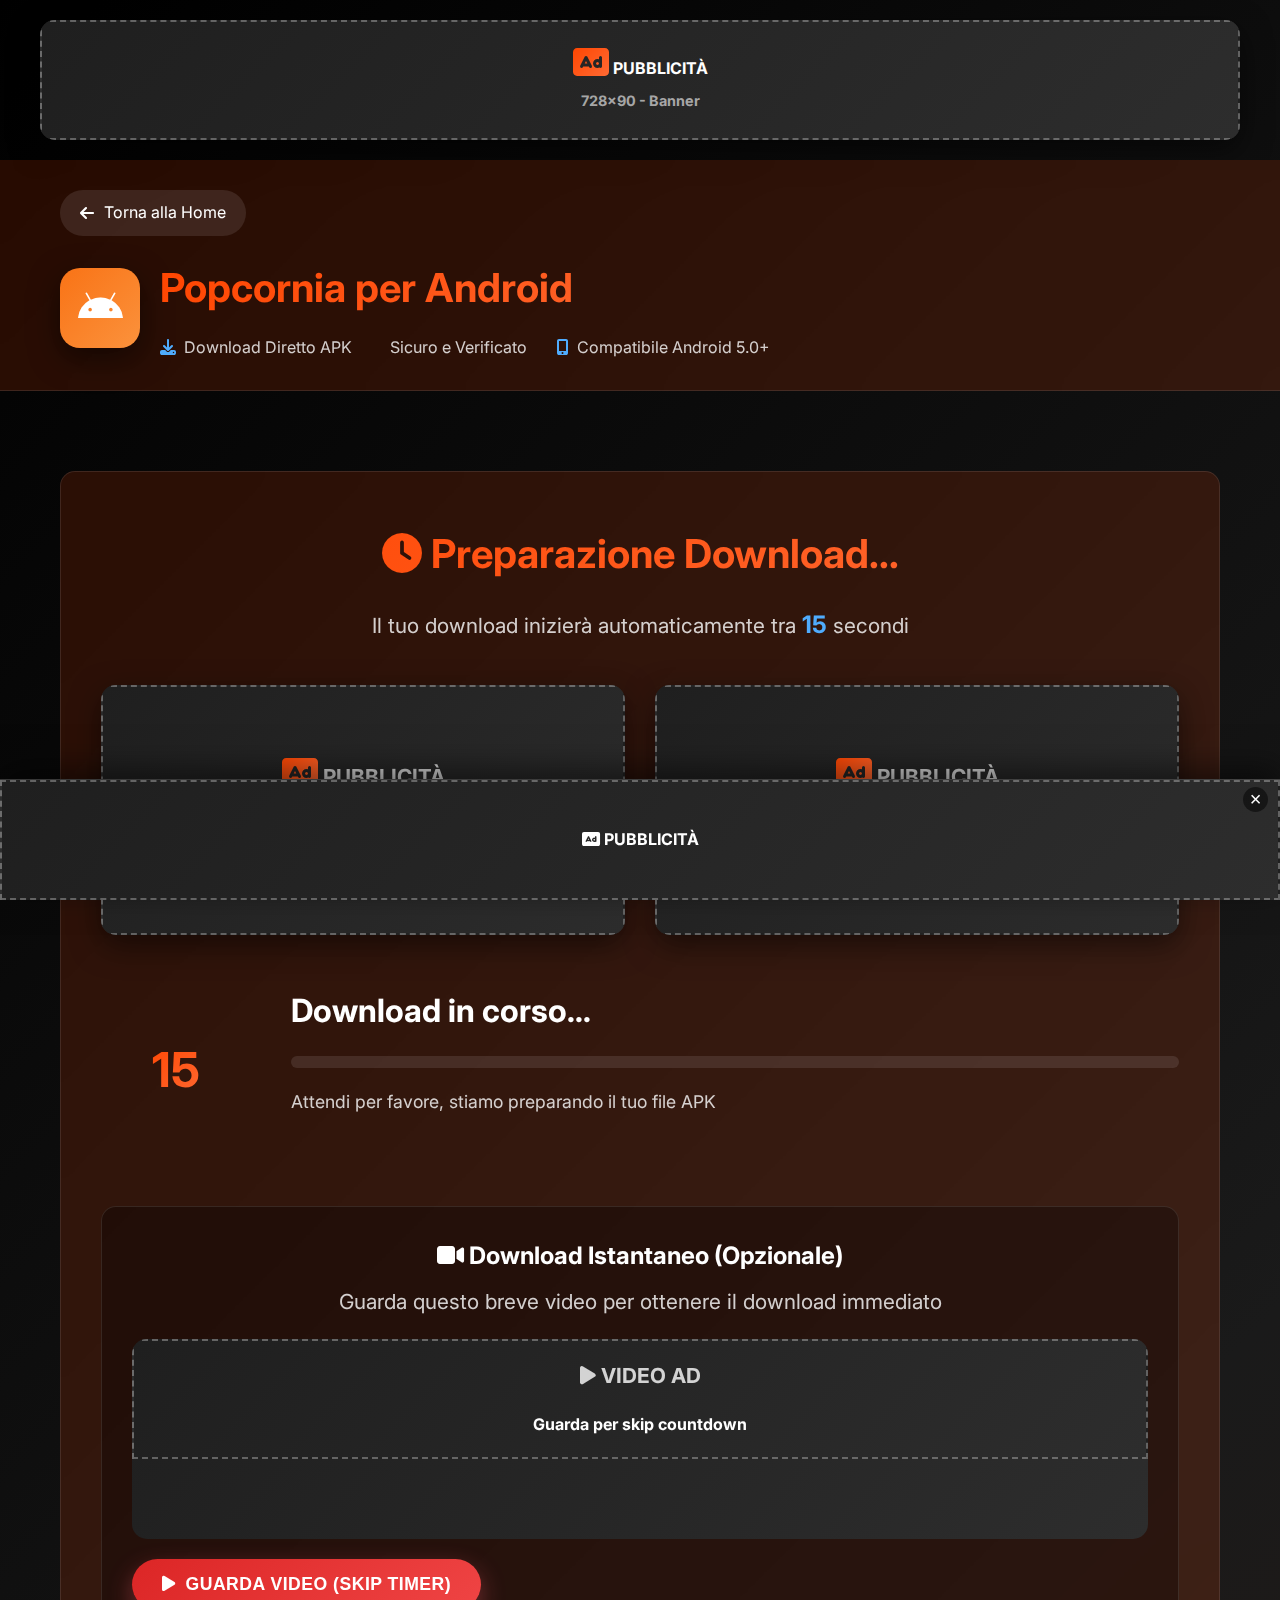
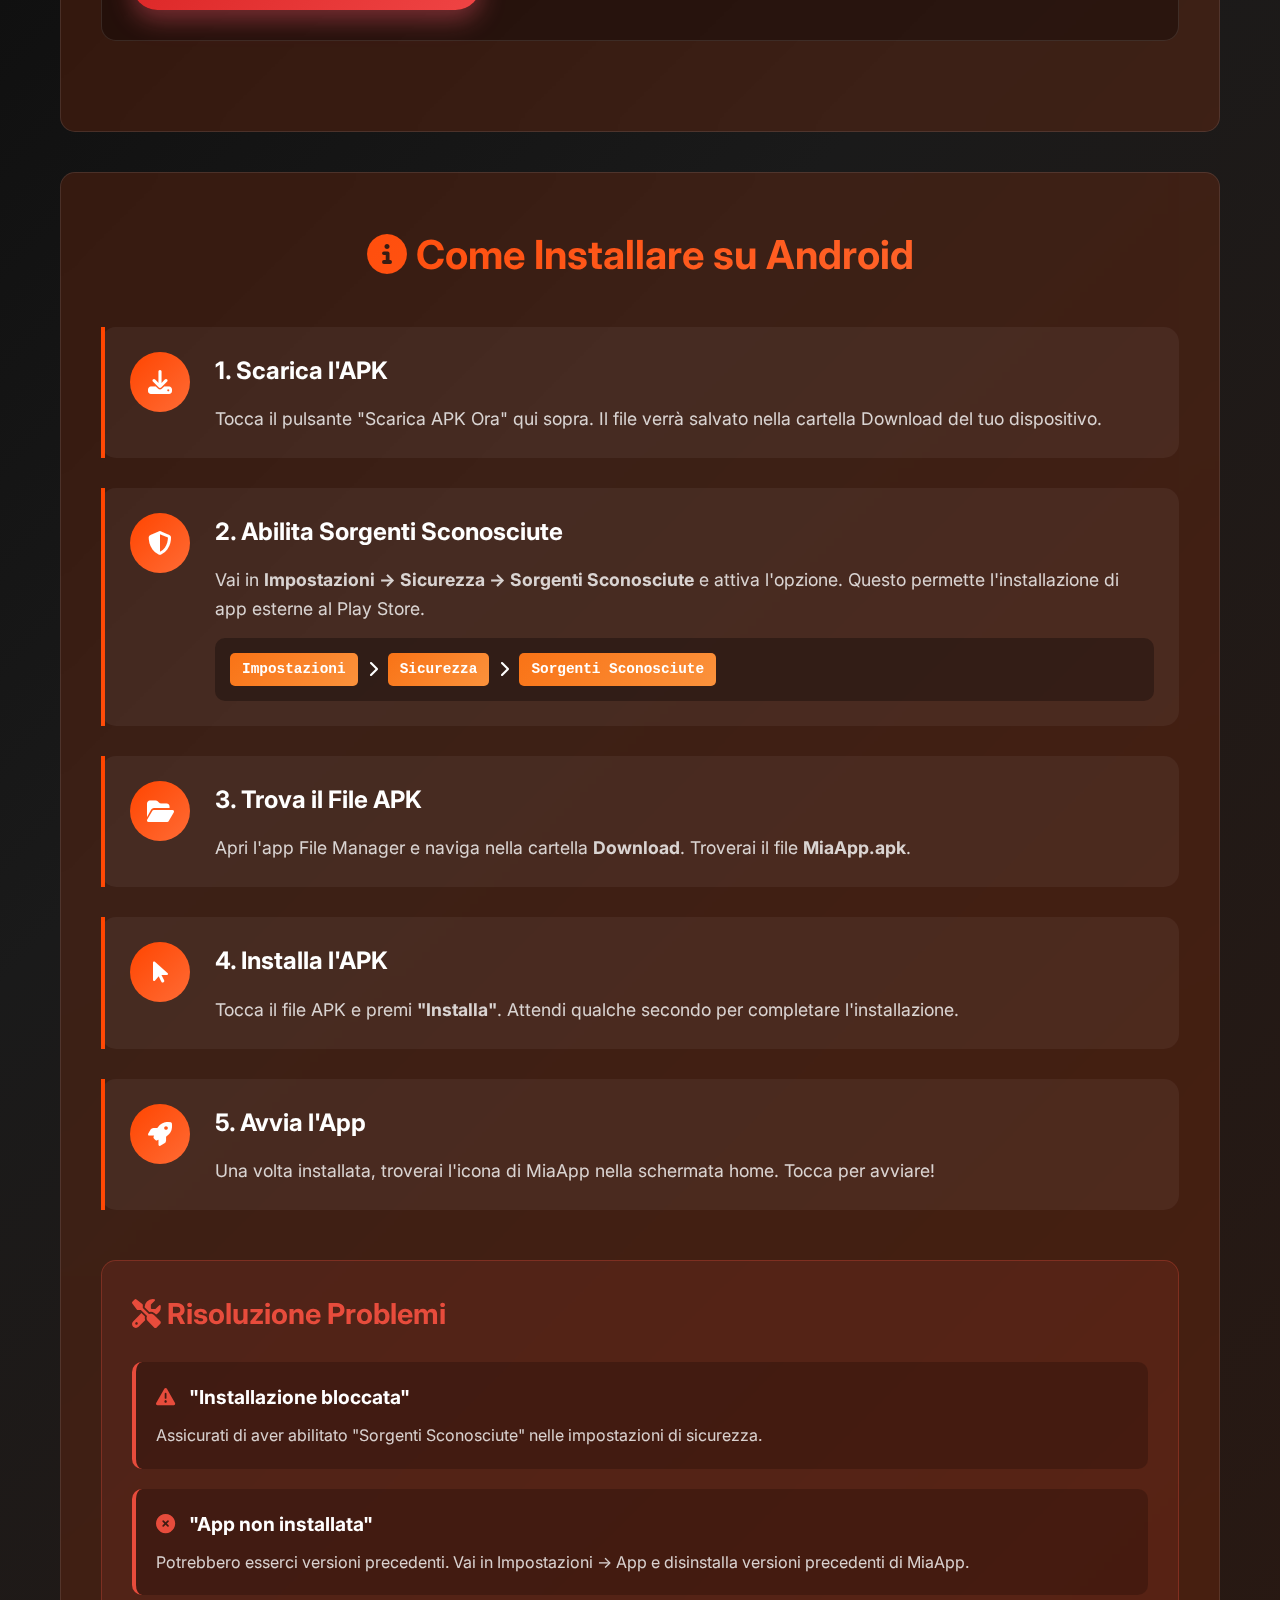
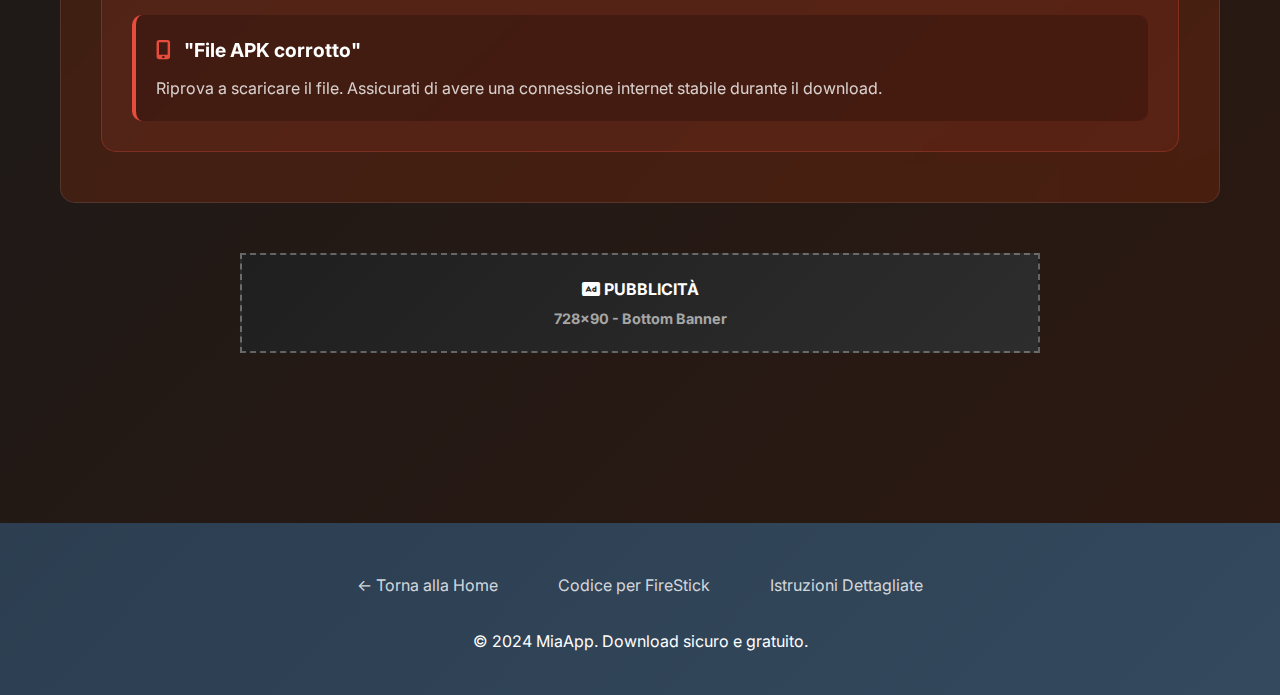
<file: download-android.html>
<!DOCTYPE html>
<html lang="it">
<head>
    <meta charset="UTF-8">
    <meta name="viewport" content="width=device-width, initial-scale=1.0">
    <title>Download APK Android - Popcornia</title>
    <link rel="preconnect" href="https://fonts.googleapis.com">
    <link rel="preconnect" href="https://fonts.gstatic.com" crossorigin>
    <link href="https://fonts.googleapis.com/css2?family=Inter:wght@300;400;500;600;700;800&display=swap" rel="stylesheet">
    <link rel="stylesheet" href="https://cdnjs.cloudflare.com/ajax/libs/font-awesome/6.4.0/css/all.min.css">
    <link rel="stylesheet" href="assets/css/style.css">
    <link rel="stylesheet" href="assets/css/download.css">
</head>
<body class="download-page">
    <!-- Anti-AdBlock Detection -->
    <div id="adb-overlay" class="adb-overlay hidden">
        <div class="adb-content">
            <i class="fas fa-shield-alt"></i>
            <h2>AdBlock Rilevato</h2>
            <p>Per scaricare gratuitamente l'app, ti chiediamo di disabilitare AdBlock per questo sito.</p>
            <p>Questo ci aiuta a mantenere il servizio gratuito per tutti.</p>
            <button onclick="checkAdBlock()" class="btn btn-primary">Ho Disabilitato AdBlock</button>
        </div>
    </div>

    <!-- Top Ad Banner -->
    <div id="top-ad-banner-1" class="ad-banner-large">
        <div class="ad-placeholder loading">
            <div class="ad-content">
                <p><i class="fas fa-ad"></i> PUBBLICITÀ</p>
                <span class="ad-size">728x90 - Banner</span>
            </div>
            <!-- INSERISCI QUI IL CODICE BANNER 728x90 -->
        </div>
    </div>

    <!-- Header -->
    <header class="download-header">
        <div class="container">
            <a href="index.html" class="back-btn">
                <i class="fas fa-arrow-left"></i>
                Torna alla Home
            </a>
            <div class="header-content">
                <div class="app-info">
                    <div class="app-icon">
                        <i class="fab fa-android"></i>
                    </div>
                    <div class="app-details">
                        <h1>Popcornia per Android</h1>
                        <div class="app-meta">
                            <span><i class="fas fa-download"></i> Download Diretto APK</span>
                            <span><i class="fas fa-shield-check"></i> Sicuro e Verificato</span>
                            <span><i class="fas fa-mobile-alt"></i> Compatibile Android 5.0+</span>
                        </div>
                    </div>
                </div>
            </div>
        </div>
    </header>

    <!-- Main Content -->
    <main class="download-main">
        <div class="container">
            <!-- Pre-Download Ad Section -->
            <div id="pre-download-ads" class="ad-section">
                <h2><i class="fas fa-clock"></i> Preparazione Download...</h2>
                <p>Il tuo download inizierà automaticamente tra <span id="countdown">15</span> secondi</p>
                
                <!-- Multiple Ad Placements -->
                <div class="ads-grid">
                    <div class="ad-rectangle-1">
                        <div class="ad-placeholder loading">
                            <div class="ad-content">
                                <p><i class="fas fa-ad"></i> PUBBLICITÀ</p>
                                <span class="ad-size">300x250 - Rectangle 1</span>
                            </div>
                            <!-- INSERISCI QUI CODICE RECTANGLE 300x250 #1 -->
                        </div>
                    </div>
                    
                    <div class="ad-rectangle-2">
                        <div class="ad-placeholder loading">
                            <div class="ad-content">
                                <p><i class="fas fa-ad"></i> PUBBLICITÀ</p>
                                <span class="ad-size">300x250 - Rectangle 2</span>
                            </div>
                            <!-- INSERISCI QUI CODICE RECTANGLE 300x250 #2 -->
                        </div>
                    </div>
                </div>

                <!-- Countdown Timer -->
                <div class="countdown-container">
                    <div class="countdown-circle">
                        <div class="countdown-number" id="countdown-display">15</div>
                        <svg class="countdown-svg">
                            <circle cx="75" cy="75" r="70" id="countdown-path"></circle>
                        </svg>
                    </div>
                    <div class="countdown-text">
                        <h3>Download in corso...</h3>
                        <div class="progress-bar">
                            <div class="progress-fill" id="progress-fill"></div>
                        </div>
                        <p id="countdown-message">Attendi per favore, stiamo preparando il tuo file APK</p>
                    </div>
                </div>

                <!-- Video Ad (Optional) -->
                <div class="video-ad-container">
                    <h4><i class="fas fa-video"></i> Download Istantaneo (Opzionale)</h4>
                    <p>Guarda questo breve video per ottenere il download immediato</p>
                    <div class="video-ad-placeholder">
                        <div class="ad-placeholder">
                            <p><i class="fas fa-play"></i> VIDEO AD</p>
                            <span>Guarda per skip countdown</span>
                            <!-- INSERISCI QUI CODICE VIDEO AD -->
                        </div>
                    </div>
                    <button onclick="watchVideoAd()" class="btn btn-video">
                        <i class="fas fa-play"></i>
                        Guarda Video (Skip Timer)
                    </button>
                </div>
            </div>

            <!-- Download Ready Section (Hidden initially) -->
            <div id="download-ready" class="download-ready hidden">
                <div class="download-success">
                    <i class="fas fa-check-circle"></i>
                    <h2>Download Pronto!</h2>
                    <p>Il tuo file APK è pronto per il download</p>
                    
                    <div class="download-button-container">
                        <a href="downloads/app.apk" id="download-link" class="btn-download" download="Popcornia.apk">
                            <i class="fas fa-download"></i>
                            <span>Scarica APK Ora</span>
                            <small>Popcornia.apk - 25.6 MB</small>
                        </a>
                    </div>

                    <!-- Additional Ad After Download Button -->
                    <div class="post-download-ad">
                        <div class="ad-placeholder">
                            <p><i class="fas fa-ad"></i> PUBBLICITÀ</p>
                            <span class="ad-size">728x90 - Post Download</span>
                            <!-- INSERISCI QUI CODICE BANNER POST-DOWNLOAD -->
                        </div>
                    </div>
                </div>
            </div>

            <!-- Installation Instructions -->
            <div class="installation-guide">
                <h2><i class="fas fa-info-circle"></i> Come Installare su Android</h2>
                
                <div class="instruction-steps">
                    <div class="instruction-step">
                        <div class="step-icon">
                            <i class="fas fa-download"></i>
                        </div>
                        <div class="step-content">
                            <h3>1. Scarica l'APK</h3>
                            <p>Tocca il pulsante "Scarica APK Ora" qui sopra. Il file verrà salvato nella cartella Download del tuo dispositivo.</p>
                        </div>
                    </div>

                    <div class="instruction-step">
                        <div class="step-icon">
                            <i class="fas fa-shield-alt"></i>
                        </div>
                        <div class="step-content">
                            <h3>2. Abilita Sorgenti Sconosciute</h3>
                            <p>Vai in <strong>Impostazioni → Sicurezza → Sorgenti Sconosciute</strong> e attiva l'opzione. Questo permette l'installazione di app esterne al Play Store.</p>
                            <div class="settings-path">
                                <span class="path-step">Impostazioni</span>
                                <i class="fas fa-chevron-right"></i>
                                <span class="path-step">Sicurezza</span>
                                <i class="fas fa-chevron-right"></i>
                                <span class="path-step">Sorgenti Sconosciute</span>
                            </div>
                        </div>
                    </div>

                    <div class="instruction-step">
                        <div class="step-icon">
                            <i class="fas fa-folder-open"></i>
                        </div>
                        <div class="step-content">
                            <h3>3. Trova il File APK</h3>
                            <p>Apri l'app File Manager e naviga nella cartella <strong>Download</strong>. Troverai il file <strong>MiaApp.apk</strong>.</p>
                        </div>
                    </div>

                    <div class="instruction-step">
                        <div class="step-icon">
                            <i class="fas fa-mouse-pointer"></i>
                        </div>
                        <div class="step-content">
                            <h3>4. Installa l'APK</h3>
                            <p>Tocca il file APK e premi <strong>"Installa"</strong>. Attendi qualche secondo per completare l'installazione.</p>
                        </div>
                    </div>

                    <div class="instruction-step">
                        <div class="step-icon">
                            <i class="fas fa-rocket"></i>
                        </div>
                        <div class="step-content">
                            <h3>5. Avvia l'App</h3>
                            <p>Una volta installata, troverai l'icona di MiaApp nella schermata home. Tocca per avviare!</p>
                        </div>
                    </div>
                </div>

                <!-- Troubleshooting Section -->
                <div class="troubleshooting">
                    <h3><i class="fas fa-tools"></i> Risoluzione Problemi</h3>
                    <div class="trouble-items">
                        <div class="trouble-item">
                            <h4><i class="fas fa-exclamation-triangle"></i> "Installazione bloccata"</h4>
                            <p>Assicurati di aver abilitato "Sorgenti Sconosciute" nelle impostazioni di sicurezza.</p>
                        </div>
                        <div class="trouble-item">
                            <h4><i class="fas fa-times-circle"></i> "App non installata"</h4>
                            <p>Potrebbero esserci versioni precedenti. Vai in Impostazioni → App e disinstalla versioni precedenti di MiaApp.</p>
                        </div>
                        <div class="trouble-item">
                            <h4><i class="fas fa-mobile-alt"></i> "File APK corrotto"</h4>
                            <p>Riprova a scaricare il file. Assicurati di avere una connessione internet stabile durante il download.</p>
                        </div>
                    </div>
                </div>
            </div>

            <!-- Bottom Ads -->
            <div class="bottom-ads">
                <div class="ad-placeholder loading">
                    <p><i class="fas fa-ad"></i> PUBBLICITÀ</p>
                    <span class="ad-size">728x90 - Bottom Banner</span>
                    <!-- INSERISCI QUI CODICE BOTTOM BANNER -->
                </div>
            </div>
        </div>
    </main>

    <!-- Sticky Ad Footer -->
    <div id="sticky-ad-footer" class="sticky-ad-download">
        <div class="ad-placeholder">
            <span><i class="fas fa-ad"></i> PUBBLICITÀ</span>
            <button class="ad-close" onclick="closeStickyAd()">&times;</button>
            <!-- INSERISCI QUI CODICE STICKY AD -->
        </div>
    </div>

    <!-- Footer -->
    <footer class="download-footer">
        <div class="container">
            <div class="footer-links">
                <a href="index.html">← Torna alla Home</a>
                <a href="firestick-code.html">Codice per FireStick</a>
                <a href="instructions.html">Istruzioni Dettagliate</a>
            </div>
            <p>&copy; 2024 MiaApp. Download sicuro e gratuito.</p>
        </div>
    </footer>

    <!-- Scripts -->
    <script src="assets/js/ads-monetization.js"></script>
    <script src="assets/js/download-android.js"></script>
    
    <script>
        // Initialize download page
        document.addEventListener('DOMContentLoaded', function() {
            // Check for AdBlock
            setTimeout(checkAdBlock, 1000);
            
            // Start countdown if no AdBlock
            if (!isAdBlockDetected()) {
                startDownloadCountdown();
            }
            
            // Track page views for analytics
            if (typeof gtag !== 'undefined') {
                gtag('event', 'page_view', {
                    page_title: 'Android APK Download',
                    page_location: window.location.href
                });
            }
        });
    </script>
</body>
</html>
</file>
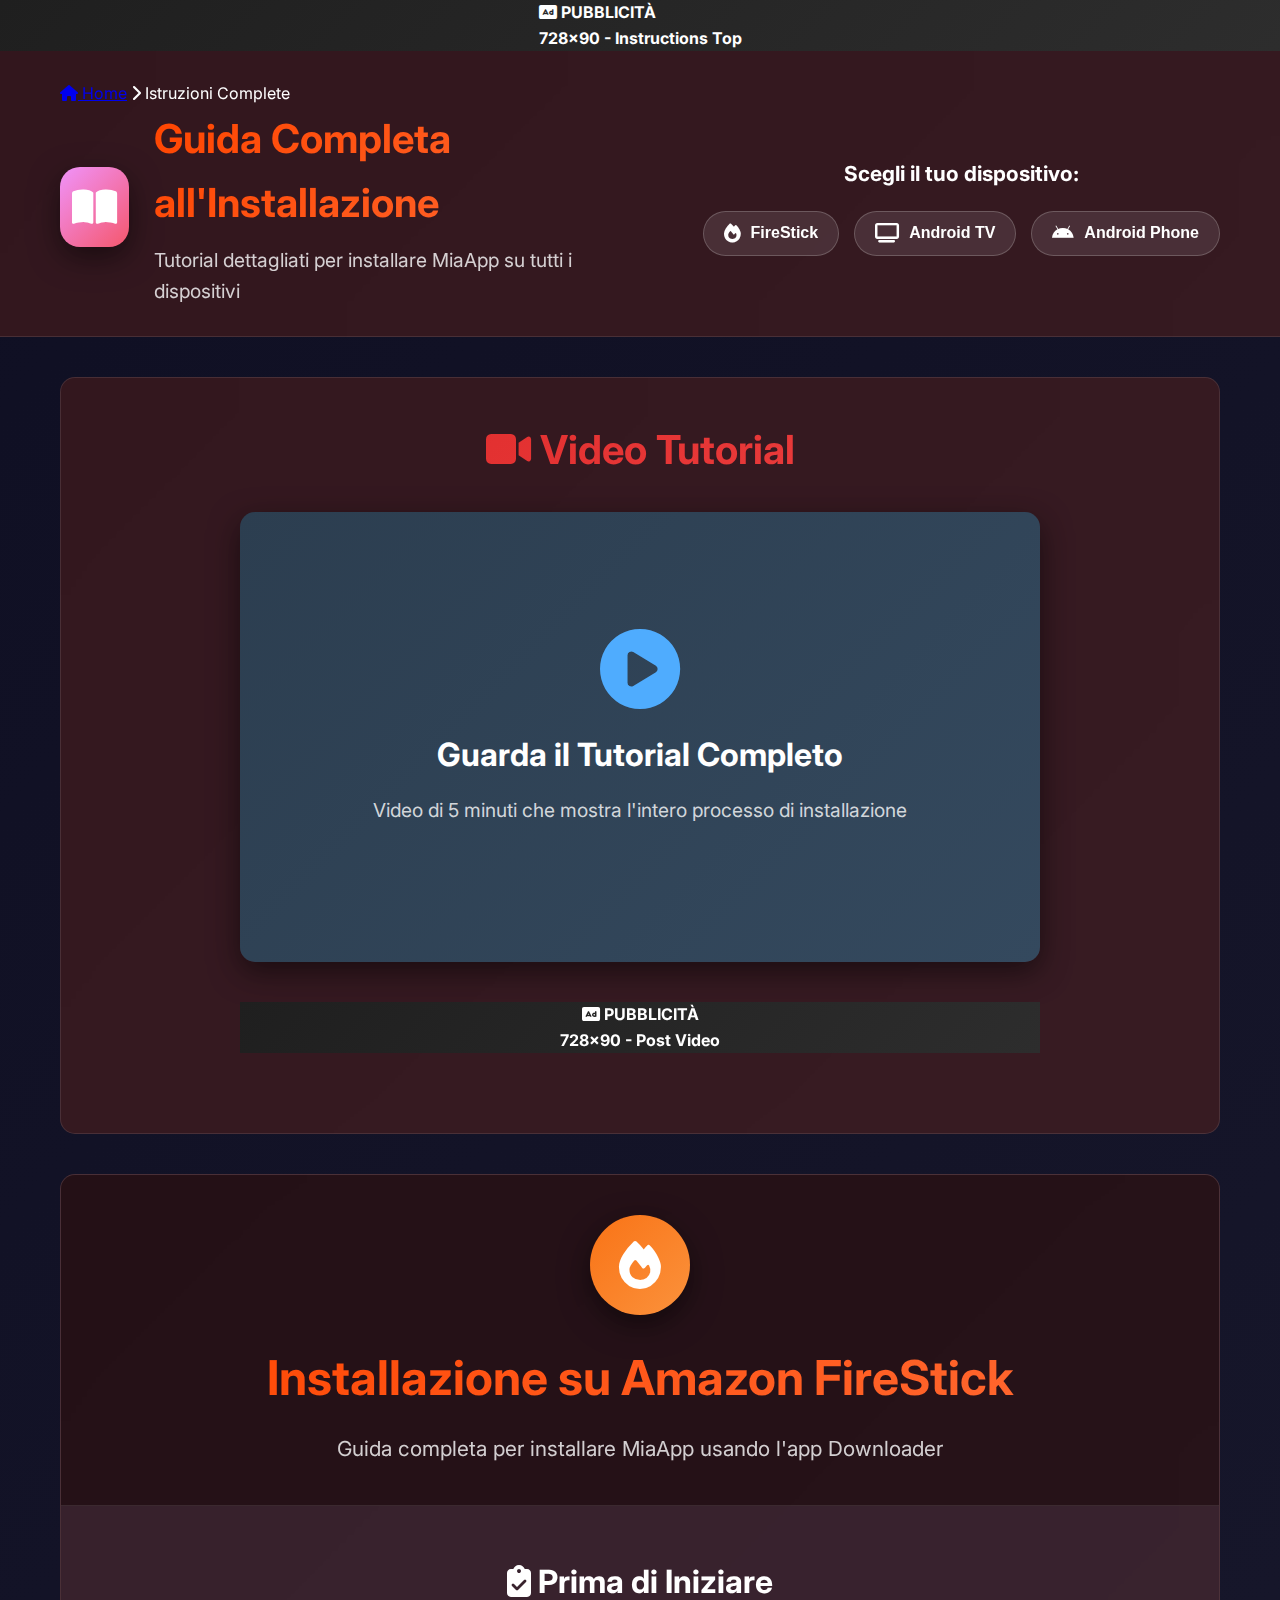
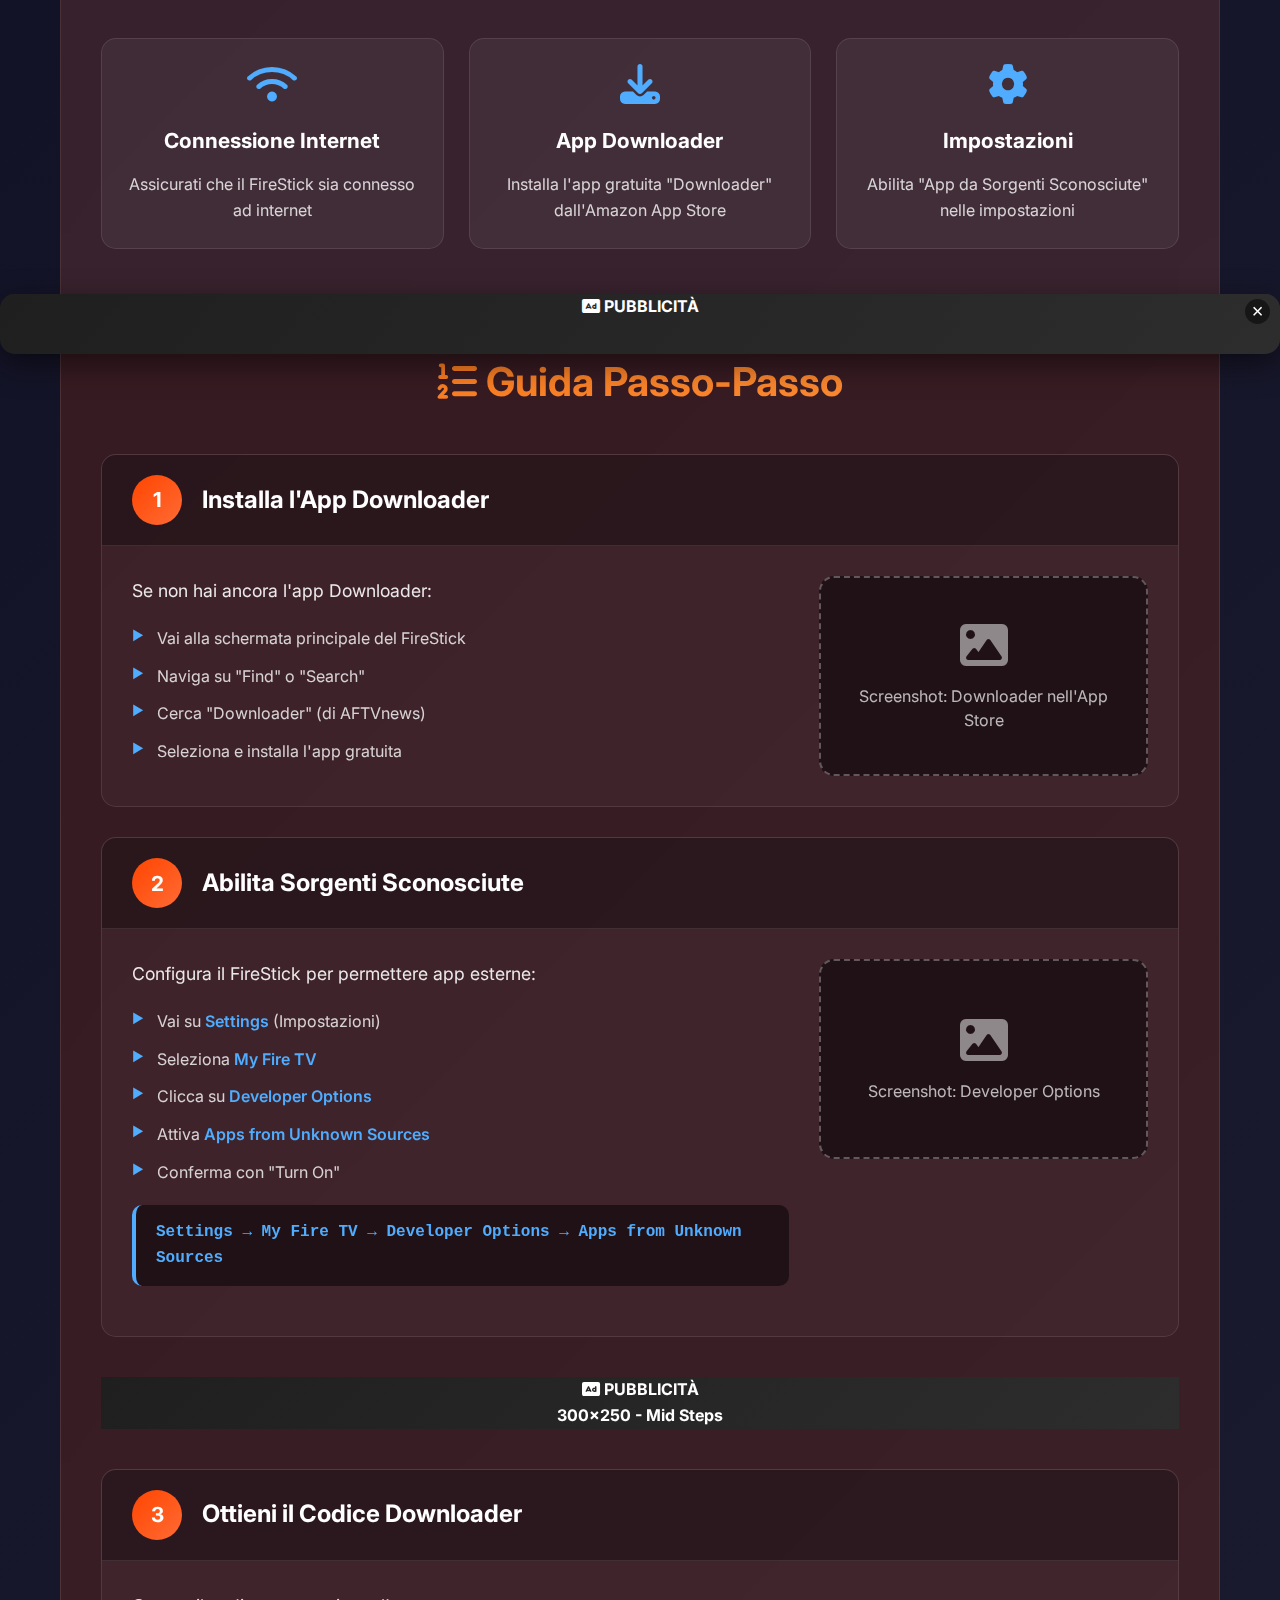
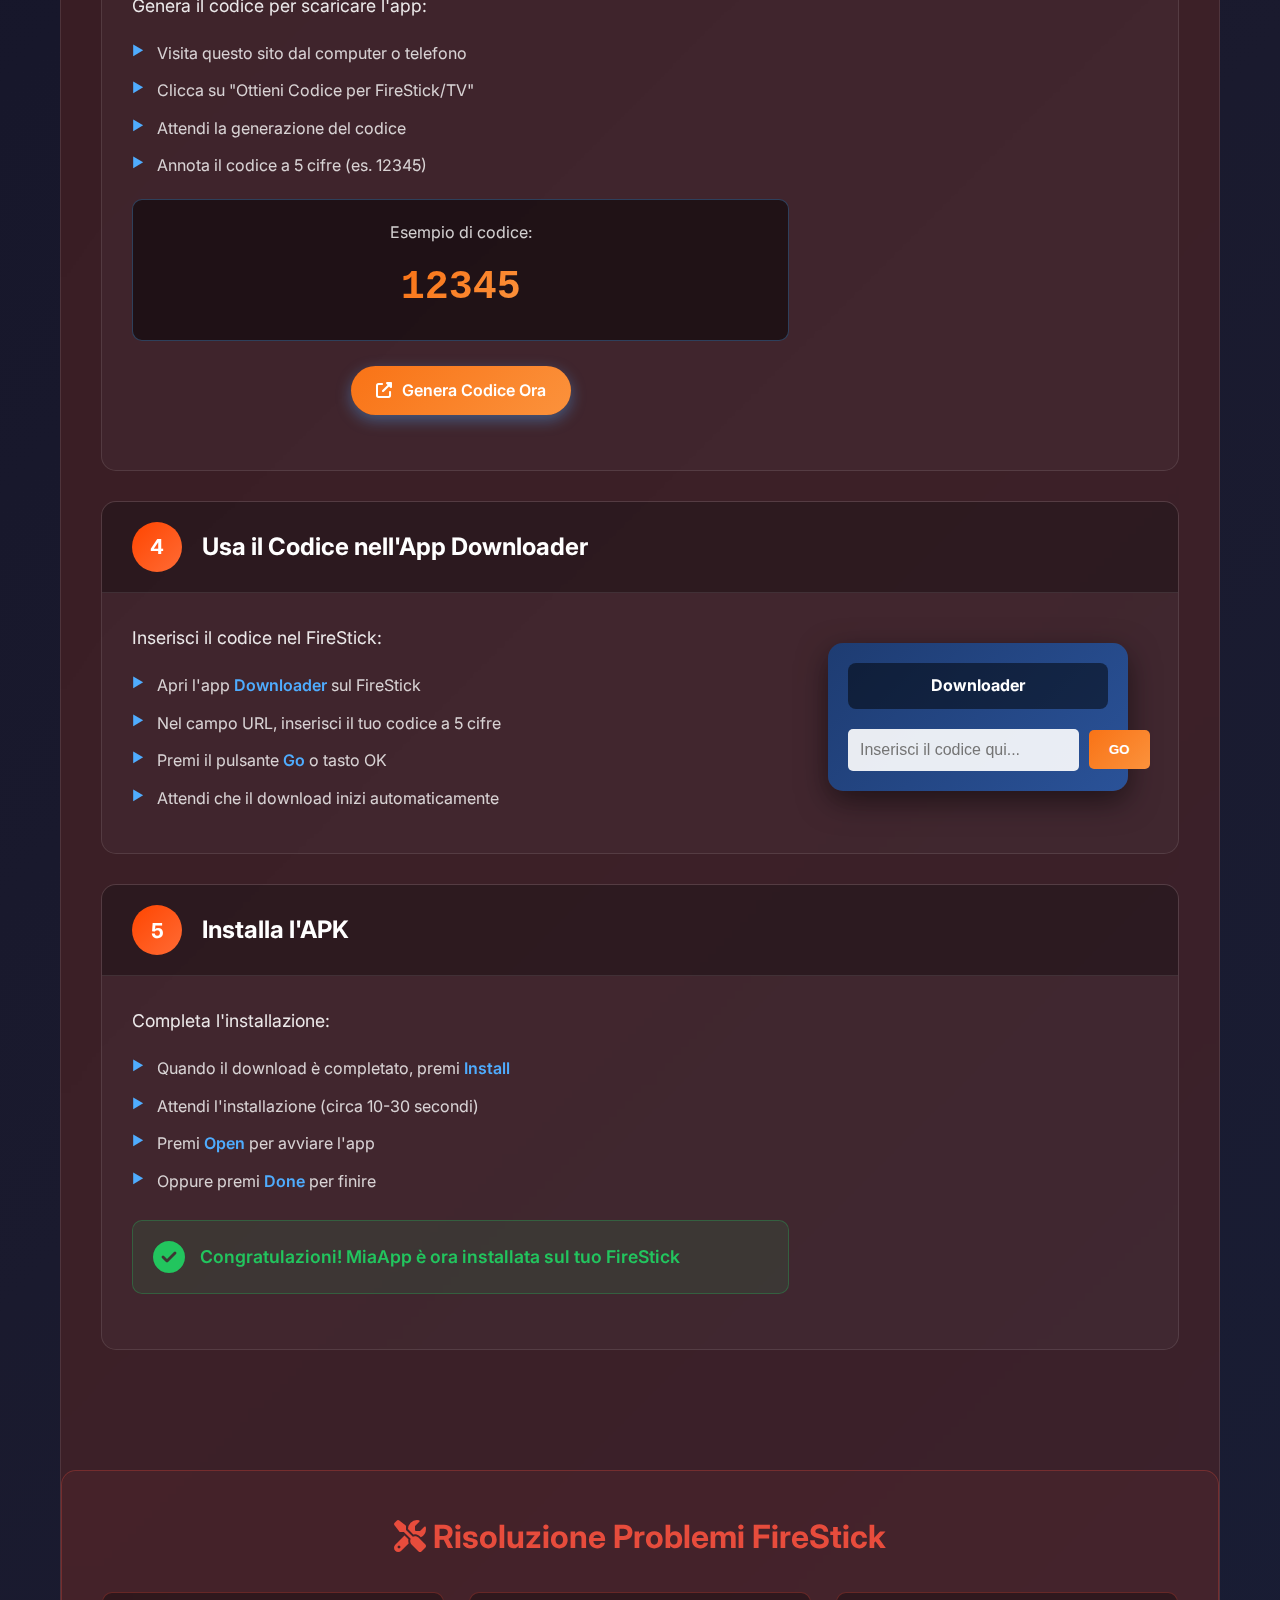
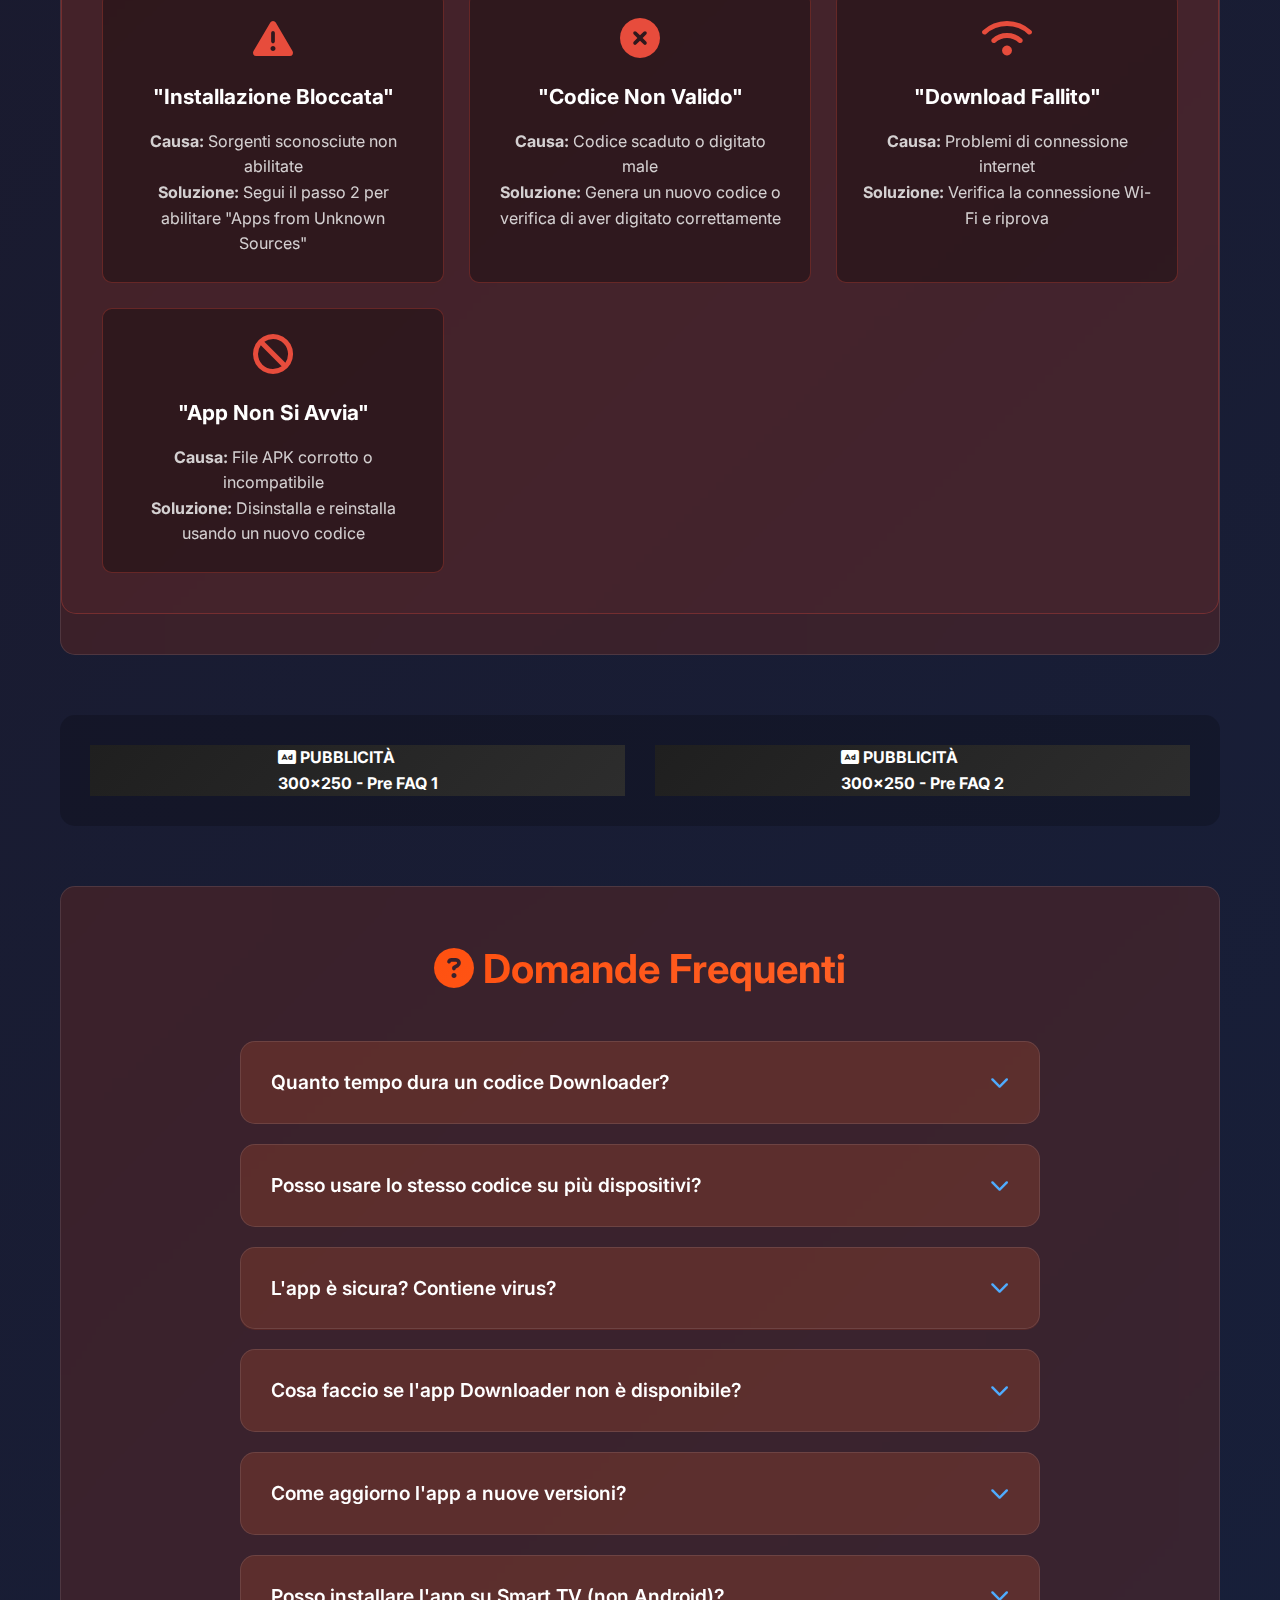
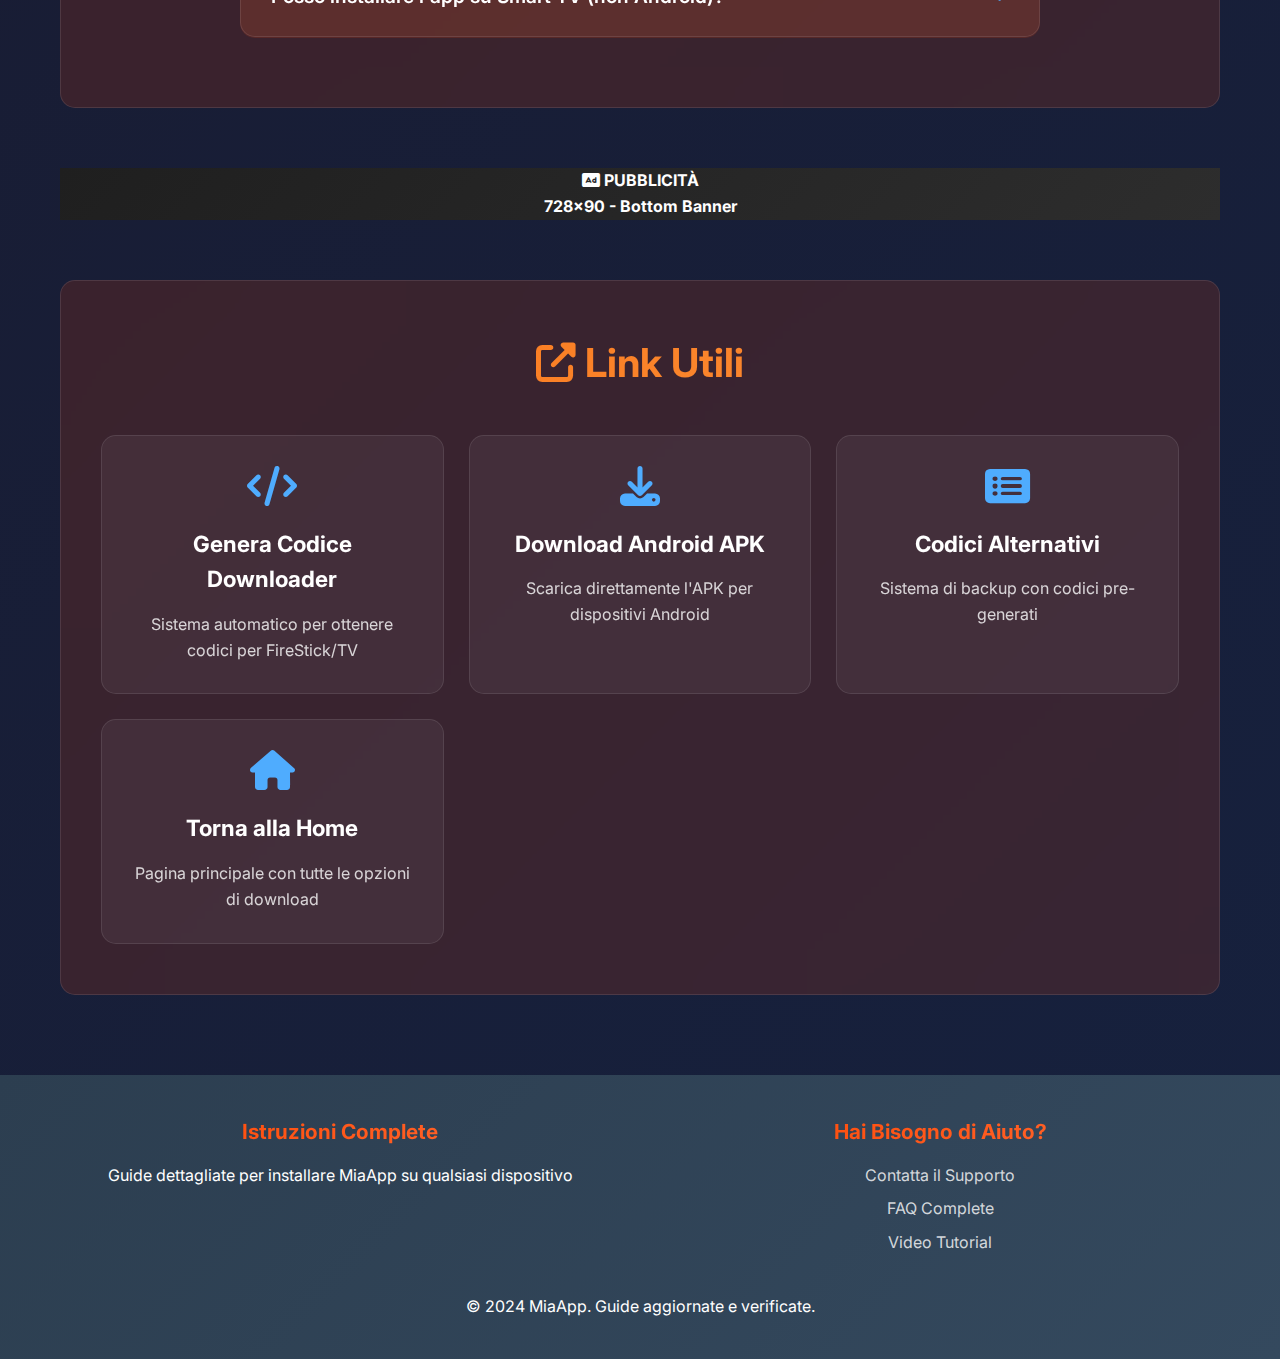
<file: instructions.html>
<!DOCTYPE html>
<html lang="it">
<head>
    <meta charset="UTF-8">
    <meta name="viewport" content="width=device-width, initial-scale=1.0">
    <title>Istruzioni Complete - Come Installare Popcornia su FireStick e Android</title>
    <link rel="preconnect" href="https://fonts.googleapis.com">
    <link rel="preconnect" href="https://fonts.gstatic.com" crossorigin>
    <link href="https://fonts.googleapis.com/css2?family=Inter:wght@300;400;500;600;700;800&display=swap" rel="stylesheet">
    <link rel="stylesheet" href="https://cdnjs.cloudflare.com/ajax/libs/font-awesome/6.4.0/css/all.min.css">
    <link rel="stylesheet" href="assets/css/style.css">
    <link rel="stylesheet" href="assets/css/instructions.css">
</head>
<body class="instructions-page">
    <!-- Top Ad Banner -->
    <div id="top-ad-banner" class="ad-banner-large">
        <div class="ad-placeholder loading">
            <div class="ad-content">
                <p><i class="fas fa-ad"></i> PUBBLICITÀ</p>
                <span class="ad-size">728x90 - Instructions Top</span>
            </div>
            <!-- INSERISCI QUI IL TUO CODICE BANNER 728x90 -->
        </div>
    </div>

    <!-- Header -->
    <header class="instructions-header">
        <div class="container">
            <nav class="breadcrumb">
                <a href="index.html"><i class="fas fa-home"></i> Home</a>
                <i class="fas fa-chevron-right"></i>
                <span>Istruzioni Complete</span>
            </nav>
            
            <div class="header-content">
                <div class="header-info">
                    <div class="header-icon">
                        <i class="fas fa-book-open"></i>
                    </div>
                    <div class="header-text">
                        <h1>Guida Completa all'Installazione</h1>
                        <p>Tutorial dettagliati per installare MiaApp su tutti i dispositivi</p>
                    </div>
                </div>
                <div class="device-selector">
                    <h3>Scegli il tuo dispositivo:</h3>
                    <div class="device-buttons">
                        <button class="device-btn active" onclick="showDevice('firestick')">
                            <i class="fas fa-fire"></i>
                            FireStick
                        </button>
                        <button class="device-btn" onclick="showDevice('androidtv')">
                            <i class="fas fa-tv"></i>
                            Android TV
                        </button>
                        <button class="device-btn" onclick="showDevice('android')">
                            <i class="fab fa-android"></i>
                            Android Phone
                        </button>
                    </div>
                </div>
            </div>
        </div>
    </header>

    <!-- Main Content -->
    <main class="instructions-main">
        <div class="container">
            <!-- Video Tutorial Section -->
            <div class="video-section">
                <h2><i class="fas fa-video"></i> Video Tutorial</h2>
                <div class="video-container">
                    <div class="video-placeholder">
                        <i class="fas fa-play-circle"></i>
                        <h3>Guarda il Tutorial Completo</h3>
                        <p>Video di 5 minuti che mostra l'intero processo di installazione</p>
                        <!-- INSERISCI QUI IL TUO VIDEO EMBED (YouTube, Vimeo, etc.) -->
                        <iframe 
                            src="https://www.youtube.com/embed/VIDEO_ID" 
                            title="Tutorial Installazione MiaApp"
                            frameborder="0" 
                            allowfullscreen>
                        </iframe>
                    </div>
                </div>
                
                <!-- Ad Below Video -->
                <div class="post-video-ad">
                    <div class="ad-placeholder loading">
                        <div class="ad-content">
                            <p><i class="fas fa-ad"></i> PUBBLICITÀ</p>
                            <span class="ad-size">728x90 - Post Video</span>
                        </div>
                        <!-- INSERISCI QUI CODICE BANNER POST-VIDEO -->
                    </div>
                </div>
            </div>

            <!-- FireStick Instructions -->
            <div id="firestick-instructions" class="device-instructions active">
                <div class="device-header">
                    <div class="device-icon">
                        <i class="fas fa-fire"></i>
                    </div>
                    <h2>Installazione su Amazon FireStick</h2>
                    <p>Guida completa per installare MiaApp usando l'app Downloader</p>
                </div>

                <!-- Prerequisites -->
                <div class="prerequisites-section">
                    <h3><i class="fas fa-clipboard-check"></i> Prima di Iniziare</h3>
                    <div class="prerequisites-grid">
                        <div class="prereq-card">
                            <i class="fas fa-wifi"></i>
                            <h4>Connessione Internet</h4>
                            <p>Assicurati che il FireStick sia connesso ad internet</p>
                        </div>
                        <div class="prereq-card">
                            <i class="fas fa-download"></i>
                            <h4>App Downloader</h4>
                            <p>Installa l'app gratuita "Downloader" dall'Amazon App Store</p>
                        </div>
                        <div class="prereq-card">
                            <i class="fas fa-cog"></i>
                            <h4>Impostazioni</h4>
                            <p>Abilita "App da Sorgenti Sconosciute" nelle impostazioni</p>
                        </div>
                    </div>
                </div>

                <!-- Step by Step Guide -->
                <div class="step-by-step">
                    <h3><i class="fas fa-list-ol"></i> Guida Passo-Passo</h3>
                    
                    <div class="instruction-step">
                        <div class="step-header">
                            <div class="step-number">1</div>
                            <h4>Installa l'App Downloader</h4>
                        </div>
                        <div class="step-content">
                            <div class="step-text">
                                <p>Se non hai ancora l'app Downloader:</p>
                                <ul>
                                    <li>Vai alla schermata principale del FireStick</li>
                                    <li>Naviga su "Find" o "Search"</li>
                                    <li>Cerca "Downloader" (di AFTVnews)</li>
                                    <li>Seleziona e installa l'app gratuita</li>
                                </ul>
                            </div>
                            <div class="step-visual">
                                <div class="screenshot-placeholder">
                                    <i class="fas fa-image"></i>
                                    <p>Screenshot: Downloader nell'App Store</p>
                                    <!-- INSERISCI QUI SCREENSHOT DELL'APP STORE -->
                                </div>
                            </div>
                        </div>
                    </div>

                    <div class="instruction-step">
                        <div class="step-header">
                            <div class="step-number">2</div>
                            <h4>Abilita Sorgenti Sconosciute</h4>
                        </div>
                        <div class="step-content">
                            <div class="step-text">
                                <p>Configura il FireStick per permettere app esterne:</p>
                                <ul>
                                    <li>Vai su <strong>Settings</strong> (Impostazioni)</li>
                                    <li>Seleziona <strong>My Fire TV</strong></li>
                                    <li>Clicca su <strong>Developer Options</strong></li>
                                    <li>Attiva <strong>Apps from Unknown Sources</strong></li>
                                    <li>Conferma con "Turn On"</li>
                                </ul>
                                <div class="settings-path">
                                    Settings → My Fire TV → Developer Options → Apps from Unknown Sources
                                </div>
                            </div>
                            <div class="step-visual">
                                <div class="screenshot-placeholder">
                                    <i class="fas fa-image"></i>
                                    <p>Screenshot: Developer Options</p>
                                </div>
                            </div>
                        </div>
                    </div>

                    <!-- Ad Between Steps -->
                    <div class="mid-steps-ad">
                        <div class="ad-placeholder loading">
                            <div class="ad-content">
                                <p><i class="fas fa-ad"></i> PUBBLICITÀ</p>
                                <span class="ad-size">300x250 - Mid Steps</span>
                            </div>
                        </div>
                    </div>

                    <div class="instruction-step">
                        <div class="step-header">
                            <div class="step-number">3</div>
                            <h4>Ottieni il Codice Downloader</h4>
                        </div>
                        <div class="step-content">
                            <div class="step-text">
                                <p>Genera il codice per scaricare l'app:</p>
                                <ul>
                                    <li>Visita questo sito dal computer o telefono</li>
                                    <li>Clicca su "Ottieni Codice per FireStick/TV"</li>
                                    <li>Attendi la generazione del codice</li>
                                    <li>Annota il codice a 5 cifre (es. 12345)</li>
                                </ul>
                                <div class="code-example">
                                    <span class="code-label">Esempio di codice:</span>
                                    <span class="code-number">12345</span>
                                </div>
                                <div class="quick-links">
                                    <a href="firestick-code.html" class="btn-quick-link">
                                        <i class="fas fa-external-link-alt"></i>
                                        Genera Codice Ora
                                    </a>
                                </div>
                            </div>
                        </div>
                    </div>

                    <div class="instruction-step">
                        <div class="step-header">
                            <div class="step-number">4</div>
                            <h4>Usa il Codice nell'App Downloader</h4>
                        </div>
                        <div class="step-content">
                            <div class="step-text">
                                <p>Inserisci il codice nel FireStick:</p>
                                <ul>
                                    <li>Apri l'app <strong>Downloader</strong> sul FireStick</li>
                                    <li>Nel campo URL, inserisci il tuo codice a 5 cifre</li>
                                    <li>Premi il pulsante <strong>Go</strong> o tasto OK</li>
                                    <li>Attendi che il download inizi automaticamente</li>
                                </ul>
                            </div>
                            <div class="step-visual">
                                <div class="downloader-simulation">
                                    <div class="downloader-interface">
                                        <div class="app-header">Downloader</div>
                                        <div class="url-field">
                                            <input type="text" placeholder="Inserisci il codice qui..." readonly>
                                            <button>GO</button>
                                        </div>
                                    </div>
                                </div>
                            </div>
                        </div>
                    </div>

                    <div class="instruction-step">
                        <div class="step-header">
                            <div class="step-number">5</div>
                            <h4>Installa l'APK</h4>
                        </div>
                        <div class="step-content">
                            <div class="step-text">
                                <p>Completa l'installazione:</p>
                                <ul>
                                    <li>Quando il download è completato, premi <strong>Install</strong></li>
                                    <li>Attendi l'installazione (circa 10-30 secondi)</li>
                                    <li>Premi <strong>Open</strong> per avviare l'app</li>
                                    <li>Oppure premi <strong>Done</strong> per finire</li>
                                </ul>
                                <div class="success-message">
                                    <i class="fas fa-check-circle"></i>
                                    <p>Congratulazioni! MiaApp è ora installata sul tuo FireStick</p>
                                </div>
                            </div>
                        </div>
                    </div>
                </div>

                <!-- Troubleshooting FireStick -->
                <div class="troubleshooting-section">
                    <h3><i class="fas fa-tools"></i> Risoluzione Problemi FireStick</h3>
                    <div class="troubleshooting-grid">
                        <div class="trouble-card">
                            <div class="trouble-icon">
                                <i class="fas fa-exclamation-triangle"></i>
                            </div>
                            <h4>"Installazione Bloccata"</h4>
                            <p><strong>Causa:</strong> Sorgenti sconosciute non abilitate</p>
                            <p><strong>Soluzione:</strong> Segui il passo 2 per abilitare "Apps from Unknown Sources"</p>
                        </div>

                        <div class="trouble-card">
                            <div class="trouble-icon">
                                <i class="fas fa-times-circle"></i>
                            </div>
                            <h4>"Codice Non Valido"</h4>
                            <p><strong>Causa:</strong> Codice scaduto o digitato male</p>
                            <p><strong>Soluzione:</strong> Genera un nuovo codice o verifica di aver digitato correttamente</p>
                        </div>

                        <div class="trouble-card">
                            <div class="trouble-icon">
                                <i class="fas fa-wifi"></i>
                            </div>
                            <h4>"Download Fallito"</h4>
                            <p><strong>Causa:</strong> Problemi di connessione internet</p>
                            <p><strong>Soluzione:</strong> Verifica la connessione Wi-Fi e riprova</p>
                        </div>

                        <div class="trouble-card">
                            <div class="trouble-icon">
                                <i class="fas fa-ban"></i>
                            </div>
                            <h4>"App Non Si Avvia"</h4>
                            <p><strong>Causa:</strong> File APK corrotto o incompatibile</p>
                            <p><strong>Soluzione:</strong> Disinstalla e reinstalla usando un nuovo codice</p>
                        </div>
                    </div>
                </div>
            </div>

            <!-- Android TV Instructions -->
            <div id="androidtv-instructions" class="device-instructions">
                <div class="device-header">
                    <div class="device-icon">
                        <i class="fas fa-tv"></i>
                    </div>
                    <h2>Installazione su Android TV</h2>
                    <p>Processo simile al FireStick ma con alcune differenze nelle impostazioni</p>
                </div>

                <div class="step-by-step">
                    <div class="instruction-step">
                        <div class="step-header">
                            <div class="step-number">1</div>
                            <h4>Installa Downloader dal Play Store</h4>
                        </div>
                        <div class="step-content">
                            <div class="step-text">
                                <p>Su Android TV puoi installare Downloader direttamente dal Play Store:</p>
                                <ul>
                                    <li>Apri il <strong>Google Play Store</strong></li>
                                    <li>Cerca "Downloader by AFTVnews"</li>
                                    <li>Installa l'app gratuita</li>
                                </ul>
                            </div>
                        </div>
                    </div>

                    <div class="instruction-step">
                        <div class="step-header">
                            <div class="step-number">2</div>
                            <h4>Abilita Sorgenti Sconosciute su Android TV</h4>
                        </div>
                        <div class="step-content">
                            <div class="step-text">
                                <p>Il processo è leggermente diverso su Android TV:</p>
                                <ul>
                                    <li>Vai su <strong>Impostazioni</strong></li>
                                    <li>Seleziona <strong>Sicurezza e Restrizioni</strong></li>
                                    <li>Trova <strong>Sorgenti Sconosciute</strong></li>
                                    <li>Attiva l'opzione per <strong>Downloader</strong></li>
                                </ul>
                                <div class="note-box">
                                    <i class="fas fa-info-circle"></i>
                                    <p>Su Android TV dovrai abilitare le sorgenti sconosciute specificamente per l'app Downloader</p>
                                </div>
                            </div>
                        </div>
                    </div>

                    <!-- Rest of steps are similar to FireStick -->
                    <div class="instruction-step">
                        <div class="step-header">
                            <div class="step-number">3-5</div>
                            <h4>Segui gli Stessi Passaggi del FireStick</h4>
                        </div>
                        <div class="step-content">
                            <div class="step-text">
                                <p>I passaggi rimanenti sono identici al FireStick:</p>
                                <ul>
                                    <li>Ottieni il codice dal sito</li>
                                    <li>Inserisci il codice nell'app Downloader</li>
                                    <li>Installa l'APK scaricato</li>
                                </ul>
                                <div class="reference-link">
                                    <a href="#firestick-instructions" onclick="showDevice('firestick')">
                                        <i class="fas fa-arrow-up"></i>
                                        Vedi istruzioni dettagliate per FireStick sopra
                                    </a>
                                </div>
                            </div>
                        </div>
                    </div>
                </div>
            </div>

            <!-- Android Phone Instructions -->
            <div id="android-instructions" class="device-instructions">
                <div class="device-header">
                    <div class="device-icon">
                        <i class="fab fa-android"></i>
                    </div>
                    <h2>Installazione su Android Phone/Tablet</h2>
                    <p>Download diretto e installazione manuale del file APK</p>
                </div>

                <div class="step-by-step">
                    <div class="instruction-step">
                        <div class="step-header">
                            <div class="step-number">1</div>
                            <h4>Scarica il File APK</h4>
                        </div>
                        <div class="step-content">
                            <div class="step-text">
                                <p>Ottieni il file di installazione:</p>
                                <ul>
                                    <li>Clicca su "Download per Android" dalla home page</li>
                                    <li>Attendi il countdown pubblicitario</li>
                                    <li>Scarica il file MiaApp.apk</li>
                                    <li>Il file sarà salvato nella cartella Download</li>
                                </ul>
                                <div class="quick-links">
                                    <a href="download-android.html" class="btn-quick-link">
                                        <i class="fas fa-download"></i>
                                        Scarica APK Ora
                                    </a>
                                </div>
                            </div>
                        </div>
                    </div>

                    <div class="instruction-step">
                        <div class="step-header">
                            <div class="step-number">2</div>
                            <h4>Abilita Sorgenti Sconosciute</h4>
                        </div>
                        <div class="step-content">
                            <div class="step-text">
                                <p>Permetti l'installazione di app esterne al Play Store:</p>
                                <div class="android-versions">
                                    <div class="version-card">
                                        <h5><i class="fab fa-android"></i> Android 8+ (Oreo e successivi)</h5>
                                        <ul>
                                            <li>Impostazioni → App e Notifiche</li>
                                            <li>Accesso speciale alle app</li>
                                            <li>Installa app sconosciute</li>
                                            <li>Abilita per il browser/file manager usato</li>
                                        </ul>
                                    </div>
                                    <div class="version-card">
                                        <h5><i class="fab fa-android"></i> Android 7 e precedenti</h5>
                                        <ul>
                                            <li>Impostazioni → Sicurezza</li>
                                            <li>Sorgenti Sconosciute</li>
                                            <li>Attiva l'interruttore</li>
                                            <li>Conferma con "OK"</li>
                                        </ul>
                                    </div>
                                </div>
                            </div>
                        </div>
                    </div>

                    <div class="instruction-step">
                        <div class="step-header">
                            <div class="step-number">3</div>
                            <h4>Installa l'APK</h4>
                        </div>
                        <div class="step-content">
                            <div class="step-text">
                                <p>Completa l'installazione:</p>
                                <ul>
                                    <li>Apri il <strong>File Manager</strong> o <strong>Download</strong></li>
                                    <li>Trova il file <strong>MiaApp.apk</strong></li>
                                    <li>Tocca il file per avviare l'installazione</li>
                                    <li>Premi <strong>Installa</strong> quando richiesto</li>
                                    <li>Attendi il completamento</li>
                                    <li>Premi <strong>Apri</strong> o <strong>Fine</strong></li>
                                </ul>
                            </div>
                        </div>
                    </div>
                </div>

                <!-- Android Troubleshooting -->
                <div class="troubleshooting-section">
                    <h3><i class="fas fa-tools"></i> Problemi Comuni su Android</h3>
                    <div class="troubleshooting-list">
                        <div class="trouble-item">
                            <h4><i class="fas fa-shield-alt"></i> "Installazione bloccata per sicurezza"</h4>
                            <p>Vai in Impostazioni → Sicurezza → Sorgenti Sconosciute e abilita l'opzione</p>
                        </div>
                        <div class="trouble-item">
                            <h4><i class="fas fa-file-alt"></i> "File non trovato"</h4>
                            <p>Controlla la cartella Download o usa l'app Files/File Manager per cercare MiaApp.apk</p>
                        </div>
                        <div class="trouble-item">
                            <h4><i class="fas fa-memory"></i> "Spazio insufficiente"</h4>
                            <p>Libera almeno 50MB di spazio eliminando file temporanei o app inutilizzate</p>
                        </div>
                        <div class="trouble-item">
                            <h4><i class="fas fa-ban"></i> "App non installata"</h4>
                            <p>Potrebbe esserci una versione precedente. Vai in Impostazioni → App e disinstalla versioni precedenti</p>
                        </div>
                    </div>
                </div>
            </div>

            <!-- Ad Section Before FAQ -->
            <div class="pre-faq-ads">
                <div class="ads-grid">
                    <div class="ad-placeholder loading">
                        <div class="ad-content">
                            <p><i class="fas fa-ad"></i> PUBBLICITÀ</p>
                            <span class="ad-size">300x250 - Pre FAQ 1</span>
                        </div>
                    </div>
                    <div class="ad-placeholder loading">
                        <div class="ad-content">
                            <p><i class="fas fa-ad"></i> PUBBLICITÀ</p>
                            <span class="ad-size">300x250 - Pre FAQ 2</span>
                        </div>
                    </div>
                </div>
            </div>

            <!-- FAQ Section -->
            <div class="faq-section">
                <h2><i class="fas fa-question-circle"></i> Domande Frequenti</h2>
                <div class="faq-container">
                    <div class="faq-item">
                        <div class="faq-question" onclick="toggleFAQ(this)">
                            <h3>Quanto tempo dura un codice Downloader?</h3>
                            <i class="fas fa-chevron-down"></i>
                        </div>
                        <div class="faq-answer">
                            <p>I codici generati dal nostro sistema durano <strong>1 ora</strong> dalla creazione. Dopo questo tempo dovrai generare un nuovo codice. Questo è per motivi di sicurezza e per evitare abusi del sistema.</p>
                        </div>
                    </div>

                    <div class="faq-item">
                        <div class="faq-question" onclick="toggleFAQ(this)">
                            <h3>Posso usare lo stesso codice su più dispositivi?</h3>
                            <i class="fas fa-chevron-down"></i>
                        </div>
                        <div class="faq-answer">
                            <p>Sì, puoi utilizzare lo stesso codice su più FireStick o Android TV finché il codice è ancora valido (entro 1 ora). Non c'è limite al numero di installazioni.</p>
                        </div>
                    </div>

                    <div class="faq-item">
                        <div class="faq-question" onclick="toggleFAQ(this)">
                            <h3>L'app è sicura? Contiene virus?</h3>
                            <i class="fas fa-chevron-down"></i>
                        </div>
                        <div class="faq-answer">
                            <p>L'app è completamente <strong>sicura e priva di virus</strong>. Viene regolarmente scansionata con antivirus e non contiene malware. Il sistema di codici Downloader è utilizzato da milioni di utenti ed è considerato sicuro.</p>
                        </div>
                    </div>

                    <div class="faq-item">
                        <div class="faq-question" onclick="toggleFAQ(this)">
                            <h3>Cosa faccio se l'app Downloader non è disponibile?</h3>
                            <i class="fas fa-chevron-down"></i>
                        </div>
                        <div class="faq-answer">
                            <p>Se l'app Downloader non è disponibile nel tuo store:</p>
                            <ul>
                                <li>Prova a cercare "Browser" e usa quello per scaricare l'APK direttamente</li>
                                <li>Usa l'app "Files" se disponibile</li>
                                <li>Su Android TV, prova il Play Store</li>
                                <li>Come ultima risorsa, trasferisci l'APK tramite USB</li>
                            </ul>
                        </div>
                    </div>

                    <div class="faq-item">
                        <div class="faq-question" onclick="toggleFAQ(this)">
                            <h3>Come aggiorno l'app a nuove versioni?</h3>
                            <i class="fas fa-chevron-down"></i>
                        </div>
                        <div class="faq-answer">
                            <p>Per aggiornare MiaApp:</p>
                            <ul>
                                <li>Genera un nuovo codice dal sito</li>
                                <li>Usa il codice nell'app Downloader</li>
                                <li>Installa la nuova versione sopra quella esistente</li>
                                <li>Non è necessario disinstallare la versione precedente</li>
                            </ul>
                        </div>
                    </div>

                    <div class="faq-item">
                        <div class="faq-question" onclick="toggleFAQ(this)">
                            <h3>Posso installare l'app su Smart TV (non Android)?</h3>
                            <i class="fas fa-chevron-down"></i>
                        </div>
                        <div class="faq-answer">
                            <p>MiaApp funziona solo su dispositivi Android. Per Smart TV Samsung, LG, o altre marche non Android, dovrai utilizzare:</p>
                            <ul>
                                <li>Un FireStick collegato alla TV</li>
                                <li>Un Android TV Box</li>
                                <li>Chromecast con Google TV</li>
                                <li>Nvidia Shield TV</li>
                            </ul>
                        </div>
                    </div>
                </div>
            </div>

            <!-- Bottom Ads -->
            <div class="bottom-ads">
                <div class="ad-placeholder loading">
                    <div class="ad-content">
                        <p><i class="fas fa-ad"></i> PUBBLICITÀ</p>
                        <span class="ad-size">728x90 - Bottom Banner</span>
                    </div>
                </div>
            </div>

            <!-- Quick Links Section -->
            <div class="quick-links-section">
                <h2><i class="fas fa-external-link-alt"></i> Link Utili</h2>
                <div class="quick-links-grid">
                    <a href="firestick-code.html" class="quick-link-card">
                        <i class="fas fa-code"></i>
                        <h3>Genera Codice Downloader</h3>
                        <p>Sistema automatico per ottenere codici per FireStick/TV</p>
                    </a>
                    <a href="download-android.html" class="quick-link-card">
                        <i class="fas fa-download"></i>
                        <h3>Download Android APK</h3>
                        <p>Scarica direttamente l'APK per dispositivi Android</p>
                    </a>
                    <a href="get-code.html" class="quick-link-card">
                        <i class="fas fa-list-alt"></i>
                        <h3>Codici Alternativi</h3>
                        <p>Sistema di backup con codici pre-generati</p>
                    </a>
                    <a href="index.html" class="quick-link-card">
                        <i class="fas fa-home"></i>
                        <h3>Torna alla Home</h3>
                        <p>Pagina principale con tutte le opzioni di download</p>
                    </a>
                </div>
            </div>
        </div>
    </main>

    <!-- Sticky Ad Footer -->
    <div id="sticky-ad-footer" class="sticky-ad">
        <div class="ad-placeholder">
            <span><i class="fas fa-ad"></i> PUBBLICITÀ</span>
            <button class="ad-close" onclick="closeStickyAd()">&times;</button>
        </div>
    </div>

    <!-- Footer -->
    <footer class="instructions-footer">
        <div class="container">
            <div class="footer-content">
                <div class="footer-section">
                    <h4>Istruzioni Complete</h4>
                    <p>Guide dettagliate per installare MiaApp su qualsiasi dispositivo</p>
                </div>
                <div class="footer-section">
                    <h4>Hai Bisogno di Aiuto?</h4>
                    <ul>
                        <li><a href="mailto:support@miaapp.com">Contatta il Supporto</a></li>
                        <li><a href="#faq-section">FAQ Complete</a></li>
                        <li><a href="#video-section">Video Tutorial</a></li>
                    </ul>
                </div>
            </div>
            <p>&copy; 2024 MiaApp. Guide aggiornate e verificate.</p>
        </div>
    </footer>

    <!-- Scripts -->
    <script src="assets/js/instructions.js"></script>
    <script src="assets/js/ads-monetization.js"></script>
    
    <script>
        // Initialize instructions page
        document.addEventListener('DOMContentLoaded', function() {
            // Set default device
            showDevice('firestick');
            
            // Initialize FAQ toggles
            initializeFAQs();
            
            // Track page view
            if (typeof gtag !== 'undefined') {
                gtag('event', 'page_view', {
                    page_title: 'Complete Instructions',
                    page_location: window.location.href
                });
            }

            // Smooth scroll for internal links
            document.querySelectorAll('a[href^="#"]').forEach(anchor => {
                anchor.addEventListener('click', function (e) {
                    e.preventDefault();
                    const target = document.querySelector(this.getAttribute('href'));
                    if (target) {
                        target.scrollIntoView({ behavior: 'smooth' });
                    }
                });
            });
        });

        // Device switching function
        function showDevice(deviceType) {
            // Hide all device instructions
            document.querySelectorAll('.device-instructions').forEach(el => {
                el.classList.remove('active');
            });
            
            // Remove active class from all buttons
            document.querySelectorAll('.device-btn').forEach(btn => {
                btn.classList.remove('active');
            });
            
            // Show selected device instructions
            document.getElementById(deviceType + '-instructions').classList.add('active');
            
            // Add active class to selected button
            event.target.classList.add('active');
            
            // Track device selection
            if (typeof gtag !== 'undefined') {
                gtag('event', 'device_selected', {
                    device_type: deviceType
                });
            }
        }

        // FAQ toggle function
        function toggleFAQ(element) {
            const faqItem = element.parentElement;
            const isActive = faqItem.classList.contains('active');
            
            // Close all FAQ items
            document.querySelectorAll('.faq-item').forEach(item => {
                item.classList.remove('active');
            });
            
            // Open clicked item if it wasn't active
            if (!isActive) {
                faqItem.classList.add('active');
            }
        }

        function initializeFAQs() {
            document.querySelectorAll('.faq-question').forEach(question => {
                question.addEventListener('click', function() {
                    toggleFAQ(this);
                });
            });
        }
    </script>
</body>
</html>
</file>
<file: assets/css/download.css>
/* Download Page Specific Styles */

.download-page {
    background: var(--tv-bg);
    min-height: 100vh;
    color: var(--text-light);
}

/* Anti-AdBlock Overlay */
.adb-overlay {
    position: fixed;
    top: 0;
    left: 0;
    right: 0;
    bottom: 0;
    background: rgba(0, 0, 0, 0.95);
    z-index: 10000;
    display: flex;
    align-items: center;
    justify-content: center;
    backdrop-filter: blur(10px);
}

.adb-overlay.hidden {
    display: none;
}

.adb-content {
    background: var(--card-bg);
    backdrop-filter: blur(15px);
    padding: 50px;
    border-radius: var(--border-radius);
    text-align: center;
    max-width: 500px;
    border: 1px solid rgba(255, 255, 255, 0.1);
}

.adb-content i {
    font-size: 4rem;
    color: #e74c3c;
    margin-bottom: 30px;
}

.adb-content h2 {
    font-size: 2rem;
    margin-bottom: 20px;
    color: var(--text-light);
}

.adb-content p {
    color: rgba(255, 255, 255, 0.8);
    margin-bottom: 20px;
    line-height: 1.6;
}

/* Enhanced Ad Banners */
.ad-banner-large {
    background: var(--dark-gradient);
    border-radius: var(--border-radius);
    margin: 20px auto;
    overflow: hidden;
    box-shadow: var(--shadow);
    max-width: 1200px;
    min-height: 120px;
}

.ad-placeholder {
    width: 100%;
    height: 100%;
    display: flex;
    flex-direction: column;
    align-items: center;
    justify-content: center;
    background: var(--dark-gradient);
    color: var(--text-light);
    font-weight: bold;
    position: relative;
    min-height: 120px;
    border: 2px dashed rgba(255, 255, 255, 0.3);
}

.ad-content {
    text-align: center;
}

.ad-content i {
    font-size: 2rem;
    margin-bottom: 10px;
    background: var(--primary-gradient);
    -webkit-background-clip: text;
    -webkit-text-fill-color: transparent;
    background-clip: text;
}

.ad-size {
    font-size: 0.9rem;
    color: rgba(255, 255, 255, 0.6);
    margin-top: 5px;
}

/* Download Header */
.download-header {
    background: var(--card-bg);
    backdrop-filter: blur(15px);
    padding: 30px 0;
    border-bottom: 1px solid rgba(255, 255, 255, 0.1);
    margin-bottom: 40px;
}

.back-btn {
    display: inline-flex;
    align-items: center;
    gap: 10px;
    color: var(--text-light);
    text-decoration: none;
    padding: 10px 20px;
    border-radius: 25px;
    background: rgba(255, 255, 255, 0.1);
    transition: all 0.3s ease;
    margin-bottom: 20px;
}

.back-btn:hover {
    background: var(--primary-gradient);
    transform: translateX(-5px);
}

.header-content {
    display: flex;
    align-items: center;
    gap: 30px;
}

.app-info {
    display: flex;
    align-items: center;
    gap: 20px;
}

.app-icon {
    width: 80px;
    height: 80px;
    background: var(--success-gradient);
    border-radius: 20px;
    display: flex;
    align-items: center;
    justify-content: center;
    font-size: 2.5rem;
    color: white;
    box-shadow: var(--shadow);
}

.app-details h1 {
    font-size: 2.5rem;
    margin-bottom: 15px;
    background: var(--primary-gradient);
    -webkit-background-clip: text;
    -webkit-text-fill-color: transparent;
    background-clip: text;
}

.app-meta {
    display: flex;
    gap: 30px;
    flex-wrap: wrap;
}

.app-meta span {
    display: flex;
    align-items: center;
    gap: 8px;
    color: rgba(255, 255, 255, 0.8);
    font-size: 1rem;
}

.app-meta i {
    color: #4facfe;
}

/* Main Download Section */
.download-main {
    padding: 40px 0;
}

.ad-section {
    background: var(--card-bg);
    backdrop-filter: blur(15px);
    border-radius: var(--border-radius);
    padding: 50px 40px;
    margin-bottom: 40px;
    border: 1px solid rgba(255, 255, 255, 0.1);
    text-align: center;
}

.ad-section h2 {
    font-size: 2.5rem;
    margin-bottom: 20px;
    background: var(--primary-gradient);
    -webkit-background-clip: text;
    -webkit-text-fill-color: transparent;
    background-clip: text;
}

.ad-section p {
    font-size: 1.3rem;
    color: rgba(255, 255, 255, 0.8);
    margin-bottom: 40px;
}

#countdown {
    color: #4facfe;
    font-weight: bold;
    font-size: 1.5rem;
}

/* Ads Grid */
.ads-grid {
    display: grid;
    grid-template-columns: repeat(auto-fit, minmax(300px, 1fr));
    gap: 30px;
    margin: 40px 0;
}

.ad-rectangle-1,
.ad-rectangle-2 {
    background: var(--dark-gradient);
    border-radius: var(--border-radius);
    overflow: hidden;
    box-shadow: var(--shadow);
    min-height: 250px;
}

/* Countdown Timer */
.countdown-container {
    display: flex;
    align-items: center;
    justify-content: center;
    gap: 40px;
    margin: 50px 0;
    flex-wrap: wrap;
}

.countdown-circle {
    position: relative;
    width: 150px;
    height: 150px;
}

.countdown-number {
    position: absolute;
    top: 50%;
    left: 50%;
    transform: translate(-50%, -50%);
    font-size: 3rem;
    font-weight: bold;
    background: var(--primary-gradient);
    -webkit-background-clip: text;
    -webkit-text-fill-color: transparent;
    background-clip: text;
}

.countdown-svg {
    width: 150px;
    height: 150px;
    transform: rotate(-90deg);
}

.countdown-svg circle {
    fill: none;
    stroke: rgba(255, 255, 255, 0.1);
    stroke-width: 8;
    stroke-linecap: round;
    stroke-dasharray: 440;
    stroke-dashoffset: 0;
    transition: stroke-dashoffset 1s linear;
}

#countdown-path {
    stroke: url(#gradient);
    stroke-dashoffset: 0;
}

.countdown-text {
    flex: 1;
    min-width: 300px;
    text-align: left;
}

.countdown-text h3 {
    font-size: 2rem;
    margin-bottom: 20px;
    color: var(--text-light);
}

.progress-bar {
    width: 100%;
    height: 12px;
    background: rgba(255, 255, 255, 0.1);
    border-radius: 6px;
    overflow: hidden;
    margin-bottom: 20px;
}

.progress-fill {
    height: 100%;
    background: var(--success-gradient);
    border-radius: 6px;
    width: 0%;
    transition: width 1s linear;
    position: relative;
    overflow: hidden;
}

.progress-fill::after {
    content: '';
    position: absolute;
    top: 0;
    left: -100%;
    width: 100%;
    height: 100%;
    background: linear-gradient(90deg, transparent, rgba(255,255,255,0.3), transparent);
    animation: progress-shimmer 2s infinite;
}

@keyframes progress-shimmer {
    0% { left: -100%; }
    100% { left: 100%; }
}

#countdown-message {
    font-size: 1.1rem;
    color: rgba(255, 255, 255, 0.8);
    line-height: 1.6;
}

/* Video Ad Section */
.video-ad-container {
    background: rgba(0, 0, 0, 0.3);
    border-radius: var(--border-radius);
    padding: 30px;
    margin: 40px 0;
    border: 1px solid rgba(255, 255, 255, 0.1);
}

.video-ad-container h4 {
    font-size: 1.5rem;
    margin-bottom: 10px;
    color: var(--text-light);
}

.video-ad-container p {
    color: rgba(255, 255, 255, 0.8);
    margin-bottom: 20px;
}

.video-ad-placeholder {
    background: var(--dark-gradient);
    border-radius: var(--border-radius);
    min-height: 200px;
    margin-bottom: 20px;
    overflow: hidden;
}

.btn-video {
    background: var(--secondary-gradient);
    color: white;
    padding: 15px 30px;
    border: none;
    border-radius: 50px;
    font-size: 1.1rem;
    font-weight: 600;
    cursor: pointer;
    transition: all 0.3s ease;
    box-shadow: 0 10px 25px rgba(245, 87, 108, 0.4);
    display: flex;
    align-items: center;
    gap: 10px;
}

.btn-video:hover {
    transform: translateY(-3px);
    box-shadow: 0 15px 35px rgba(245, 87, 108, 0.6);
}

/* Download Ready Section */
.download-ready {
    background: var(--card-bg);
    backdrop-filter: blur(15px);
    border-radius: var(--border-radius);
    padding: 60px 40px;
    text-align: center;
    border: 1px solid rgba(255, 255, 255, 0.1);
    margin: 40px 0;
    transition: all 0.5s ease;
}

.download-ready.hidden {
    display: none;
}

.download-success i {
    font-size: 5rem;
    color: #4facfe;
    margin-bottom: 30px;
    animation: successPulse 2s infinite;
}

@keyframes successPulse {
    0%, 100% { transform: scale(1); }
    50% { transform: scale(1.1); }
}

.download-success h2 {
    font-size: 3rem;
    margin-bottom: 20px;
    background: var(--success-gradient);
    -webkit-background-clip: text;
    -webkit-text-fill-color: transparent;
    background-clip: text;
}

.download-success p {
    font-size: 1.3rem;
    color: rgba(255, 255, 255, 0.8);
    margin-bottom: 40px;
}

/* Download Button */
.download-button-container {
    margin: 40px 0;
}

.btn-download {
    display: inline-flex;
    flex-direction: column;
    align-items: center;
    gap: 10px;
    background: var(--success-gradient);
    color: white;
    padding: 30px 50px;
    border-radius: 25px;
    text-decoration: none;
    font-weight: 700;
    font-size: 1.3rem;
    transition: all 0.3s ease;
    box-shadow: 0 15px 35px rgba(79, 172, 254, 0.4);
    text-transform: uppercase;
    letter-spacing: 1px;
    border: 3px solid transparent;
    position: relative;
    overflow: hidden;
}

.btn-download::before {
    content: '';
    position: absolute;
    top: 0;
    left: -100%;
    width: 100%;
    height: 100%;
    background: linear-gradient(90deg, transparent, rgba(255,255,255,0.2), transparent);
    transition: left 0.5s;
}

.btn-download:hover::before {
    left: 100%;
}

.btn-download:hover {
    transform: translateY(-5px) scale(1.05);
    box-shadow: 0 25px 50px rgba(79, 172, 254, 0.6);
    border-color: rgba(255, 255, 255, 0.3);
}

.btn-download i {
    font-size: 2rem;
}

.btn-download small {
    font-size: 0.9rem;
    opacity: 0.8;
    font-weight: 400;
    text-transform: none;
    letter-spacing: 0;
}

/* Post Download Ad */
.post-download-ad {
    margin: 40px 0;
    background: var(--dark-gradient);
    border-radius: var(--border-radius);
    min-height: 100px;
    overflow: hidden;
    box-shadow: var(--shadow);
}

/* Installation Guide */
.installation-guide {
    background: var(--card-bg);
    backdrop-filter: blur(15px);
    border-radius: var(--border-radius);
    padding: 50px 40px;
    margin: 40px 0;
    border: 1px solid rgba(255, 255, 255, 0.1);
}

.installation-guide h2 {
    font-size: 2.5rem;
    margin-bottom: 40px;
    text-align: center;
    background: var(--primary-gradient);
    -webkit-background-clip: text;
    -webkit-text-fill-color: transparent;
    background-clip: text;
}

.instruction-steps {
    display: flex;
    flex-direction: column;
    gap: 30px;
}

.instruction-step {
    display: flex;
    align-items: flex-start;
    gap: 25px;
    padding: 25px;
    background: rgba(255, 255, 255, 0.05);
    border-radius: var(--border-radius);
    border-left: 4px solid transparent;
    border-image: var(--primary-gradient) 1;
    transition: all 0.3s ease;
}

.instruction-step:hover {
    background: rgba(255, 255, 255, 0.1);
    transform: translateX(5px);
}

.step-icon {
    width: 60px;
    height: 60px;
    background: var(--primary-gradient);
    border-radius: 50%;
    display: flex;
    align-items: center;
    justify-content: center;
    font-size: 1.5rem;
    color: white;
    flex-shrink: 0;
}

.step-content {
    flex: 1;
}

.step-content h3 {
    font-size: 1.5rem;
    margin-bottom: 15px;
    color: var(--text-light);
}

.step-content p {
    color: rgba(255, 255, 255, 0.8);
    line-height: 1.6;
    font-size: 1.1rem;
}

.settings-path {
    display: flex;
    align-items: center;
    gap: 10px;
    margin-top: 15px;
    padding: 15px;
    background: rgba(0, 0, 0, 0.3);
    border-radius: 10px;
    font-family: monospace;
}

.path-step {
    background: var(--success-gradient);
    color: white;
    padding: 5px 12px;
    border-radius: 5px;
    font-size: 0.9rem;
    font-weight: 600;
}

/* Troubleshooting */
.troubleshooting {
    margin-top: 50px;
    padding: 30px;
    background: rgba(231, 76, 60, 0.1);
    border-radius: var(--border-radius);
    border: 1px solid rgba(231, 76, 60, 0.3);
}

.troubleshooting h3 {
    font-size: 1.8rem;
    margin-bottom: 25px;
    color: #e74c3c;
}

.trouble-items {
    display: flex;
    flex-direction: column;
    gap: 20px;
}

.trouble-item {
    padding: 20px;
    background: rgba(0, 0, 0, 0.2);
    border-radius: 10px;
    border-left: 4px solid #e74c3c;
}

.trouble-item h4 {
    font-size: 1.2rem;
    margin-bottom: 10px;
    color: var(--text-light);
}

.trouble-item i {
    color: #e74c3c;
    margin-right: 10px;
}

.trouble-item p {
    color: rgba(255, 255, 255, 0.8);
    line-height: 1.6;
}

/* Bottom Ads */
.bottom-ads {
    margin: 50px 0;
    text-align: center;
}

.bottom-ads .ad-placeholder {
    max-width: 800px;
    margin: 0 auto;
    min-height: 100px;
}

/* Sticky Ad Footer */
.sticky-ad-download {
    position: fixed;
    bottom: 0;
    left: 0;
    right: 0;
    background: var(--dark-gradient);
    min-height: 80px;
    z-index: 1000;
    border-top: 1px solid rgba(255, 255, 255, 0.1);
    box-shadow: 0 -10px 30px rgba(0, 0, 0, 0.5);
}

/* Download Footer */
.download-footer {
    background: linear-gradient(135deg, #2c3e50 0%, #34495e 100%);
    padding: 40px 0;
    text-align: center;
    color: var(--text-light);
    margin-top: 80px;
}

.footer-links {
    display: flex;
    justify-content: center;
    gap: 30px;
    margin-bottom: 20px;
    flex-wrap: wrap;
}

.footer-links a {
    color: rgba(255, 255, 255, 0.8);
    text-decoration: none;
    transition: all 0.3s ease;
    padding: 10px 15px;
    border-radius: 5px;
}

.footer-links a:hover {
    color: var(--text-light);
    background: rgba(255, 255, 255, 0.1);
}

/* Responsive Design for Download Pages */
@media (max-width: 768px) {
    .app-info {
        flex-direction: column;
        text-align: center;
    }
    
    .app-details h1 {
        font-size: 2rem;
    }
    
    .app-meta {
        justify-content: center;
        gap: 15px;
    }
    
    .ads-grid {
        grid-template-columns: 1fr;
        gap: 20px;
    }
    
    .countdown-container {
        flex-direction: column;
        gap: 30px;
    }
    
    .countdown-text {
        text-align: center;
    }
    
    .instruction-step {
        flex-direction: column;
        text-align: center;
        gap: 20px;
    }
    
    .settings-path {
        flex-direction: column;
        gap: 5px;
    }
    
    .btn-download {
        padding: 25px 40px;
        font-size: 1.1rem;
    }
    
    .ad-section {
        padding: 30px 20px;
    }
    
    .installation-guide {
        padding: 30px 20px;
    }
    
    .sticky-ad-download {
        position: relative;
        margin-top: 30px;
    }
}

/* Loading shimmer animation for ads */
.loading::after {
    animation-duration: 1.5s;
}

/* Focus states for TV navigation */
.btn-download:focus,
.btn-video:focus {
    outline: 3px solid #667eea;
    outline-offset: 3px;
}

/* High contrast mode support */
@media (prefers-contrast: high) {
    .ad-placeholder {
        border-width: 3px;
        border-style: solid;
    }
    
    .instruction-step {
        border-left-width: 6px;
    }
    
    .trouble-item {
        border-left-width: 6px;
    }
}
</file>
<file: assets/css/instructions.css>
/* Instructions Page Specific Styles */

.instructions-page {
    background: linear-gradient(135deg, #0f0f23 0%, #1a1a2e 50%, #16213e 100%);
    min-height: 100vh;
    color: var(--text-light);
}

/* Header */
.instructions-header {
    background: var(--card-bg);
    backdrop-filter: blur(15px);
    padding: 30px 0;
    border-bottom: 1px solid rgba(255, 255, 255, 0.1);
    margin-bottom: 40px;
}

.header-content {
    display: grid;
    grid-template-columns: 1fr auto;
    gap: 40px;
    align-items: center;
}

.header-info {
    display: flex;
    align-items: center;
    gap: 25px;
}

.header-icon {
    width: 80px;
    height: 80px;
    background: linear-gradient(135deg, #f093fb 0%, #f5576c 100%);
    border-radius: 20px;
    display: flex;
    align-items: center;
    justify-content: center;
    font-size: 2.5rem;
    color: white;
    box-shadow: var(--shadow);
}

.header-text h1 {
    font-size: 2.5rem;
    margin-bottom: 10px;
    background: var(--primary-gradient);
    -webkit-background-clip: text;
    -webkit-text-fill-color: transparent;
    background-clip: text;
}

.header-text p {
    font-size: 1.2rem;
    color: rgba(255, 255, 255, 0.8);
}

/* Device Selector */
.device-selector {
    text-align: center;
}

.device-selector h3 {
    font-size: 1.3rem;
    margin-bottom: 20px;
    color: var(--text-light);
}

.device-buttons {
    display: flex;
    gap: 15px;
    flex-wrap: wrap;
}

.device-btn {
    background: rgba(255, 255, 255, 0.1);
    border: 1px solid rgba(255, 255, 255, 0.2);
    border-radius: 25px;
    padding: 12px 20px;
    color: var(--text-light);
    cursor: pointer;
    transition: all 0.3s ease;
    font-size: 1rem;
    font-weight: 600;
    display: flex;
    align-items: center;
    gap: 10px;
    min-width: 120px;
    justify-content: center;
}

.device-btn:hover {
    background: rgba(255, 255, 255, 0.2);
    transform: translateY(-2px);
}

.device-btn.active {
    background: var(--primary-gradient);
    border-color: transparent;
    box-shadow: 0 5px 15px rgba(102, 126, 234, 0.4);
}

.device-btn i {
    font-size: 1.2rem;
}

/* Video Section */
.video-section {
    background: var(--card-bg);
    backdrop-filter: blur(15px);
    border-radius: var(--border-radius);
    padding: 40px;
    margin: 40px 0;
    border: 1px solid rgba(255, 255, 255, 0.1);
    text-align: center;
}

.video-section h2 {
    font-size: 2.5rem;
    margin-bottom: 30px;
    background: var(--secondary-gradient);
    -webkit-background-clip: text;
    -webkit-text-fill-color: transparent;
    background-clip: text;
}

.video-container {
    max-width: 800px;
    margin: 0 auto;
    border-radius: var(--border-radius);
    overflow: hidden;
    box-shadow: var(--shadow);
    position: relative;
}

.video-placeholder {
    aspect-ratio: 16/9;
    background: linear-gradient(135deg, #2c3e50 0%, #34495e 100%);
    display: flex;
    flex-direction: column;
    align-items: center;
    justify-content: center;
    position: relative;
    min-height: 400px;
}

.video-placeholder i {
    font-size: 5rem;
    color: #4facfe;
    margin-bottom: 20px;
    animation: playButtonPulse 2s infinite;
}

@keyframes playButtonPulse {
    0%, 100% { transform: scale(1); opacity: 0.8; }
    50% { transform: scale(1.1); opacity: 1; }
}

.video-placeholder h3 {
    font-size: 2rem;
    margin-bottom: 15px;
    color: var(--text-light);
}

.video-placeholder p {
    font-size: 1.2rem;
    color: rgba(255, 255, 255, 0.8);
    margin-bottom: 20px;
}

.video-placeholder iframe {
    position: absolute;
    top: 0;
    left: 0;
    width: 100%;
    height: 100%;
    border: none;
}

/* Post Video Ad */
.post-video-ad {
    margin: 40px 0;
    max-width: 800px;
    margin-left: auto;
    margin-right: auto;
}

/* Device Instructions */
.device-instructions {
    display: none;
    background: var(--card-bg);
    backdrop-filter: blur(15px);
    border-radius: var(--border-radius);
    margin: 40px 0;
    border: 1px solid rgba(255, 255, 255, 0.1);
    overflow: hidden;
    animation: deviceFadeIn 0.5s ease-out;
}

.device-instructions.active {
    display: block;
}

@keyframes deviceFadeIn {
    from {
        opacity: 0;
        transform: translateY(20px);
    }
    to {
        opacity: 1;
        transform: translateY(0);
    }
}

/* Device Header */
.device-header {
    background: rgba(0, 0, 0, 0.3);
    padding: 40px;
    text-align: center;
    border-bottom: 1px solid rgba(255, 255, 255, 0.1);
}

.device-icon {
    width: 100px;
    height: 100px;
    background: var(--success-gradient);
    border-radius: 50%;
    display: flex;
    align-items: center;
    justify-content: center;
    font-size: 3rem;
    color: white;
    margin: 0 auto 25px;
    box-shadow: var(--shadow);
}

.device-header h2 {
    font-size: 3rem;
    margin-bottom: 15px;
    background: var(--primary-gradient);
    -webkit-background-clip: text;
    -webkit-text-fill-color: transparent;
    background-clip: text;
}

.device-header p {
    font-size: 1.3rem;
    color: rgba(255, 255, 255, 0.8);
}

/* Prerequisites Section */
.prerequisites-section {
    padding: 50px 40px;
    background: rgba(79, 172, 254, 0.05);
    border-bottom: 1px solid rgba(255, 255, 255, 0.1);
}

.prerequisites-section h3 {
    font-size: 2rem;
    margin-bottom: 30px;
    text-align: center;
    color: var(--text-light);
}

.prerequisites-grid {
    display: grid;
    grid-template-columns: repeat(auto-fit, minmax(280px, 1fr));
    gap: 25px;
}

.prereq-card {
    background: rgba(255, 255, 255, 0.05);
    border-radius: var(--border-radius);
    padding: 25px;
    text-align: center;
    border: 1px solid rgba(255, 255, 255, 0.1);
    transition: all 0.3s ease;
}

.prereq-card:hover {
    transform: translateY(-5px);
    background: rgba(255, 255, 255, 0.1);
    box-shadow: 0 10px 25px rgba(0, 0, 0, 0.3);
}

.prereq-card i {
    font-size: 2.5rem;
    color: #4facfe;
    margin-bottom: 20px;
}

.prereq-card h4 {
    font-size: 1.3rem;
    margin-bottom: 15px;
    color: var(--text-light);
}

.prereq-card p {
    color: rgba(255, 255, 255, 0.8);
    line-height: 1.6;
}

/* Step by Step Guide */
.step-by-step {
    padding: 50px 40px;
}

.step-by-step h3 {
    font-size: 2.5rem;
    margin-bottom: 40px;
    text-align: center;
    background: var(--success-gradient);
    -webkit-background-clip: text;
    -webkit-text-fill-color: transparent;
    background-clip: text;
}

/* Instruction Steps */
.instruction-step {
    background: rgba(255, 255, 255, 0.03);
    border-radius: var(--border-radius);
    margin-bottom: 30px;
    border: 1px solid rgba(255, 255, 255, 0.1);
    overflow: hidden;
    transition: all 0.3s ease;
}

.instruction-step:hover {
    box-shadow: 0 10px 25px rgba(0, 0, 0, 0.3);
    border-color: rgba(79, 172, 254, 0.3);
}

.step-header {
    background: rgba(0, 0, 0, 0.3);
    padding: 20px 30px;
    display: flex;
    align-items: center;
    gap: 20px;
    border-bottom: 1px solid rgba(255, 255, 255, 0.1);
}

.step-number {
    width: 50px;
    height: 50px;
    background: var(--primary-gradient);
    border-radius: 50%;
    display: flex;
    align-items: center;
    justify-content: center;
    font-weight: bold;
    font-size: 1.3rem;
    color: white;
    flex-shrink: 0;
}

.step-header h4 {
    font-size: 1.5rem;
    color: var(--text-light);
}

.step-content {
    padding: 30px;
    display: grid;
    grid-template-columns: 2fr 1fr;
    gap: 30px;
    align-items: start;
}

.step-text p {
    font-size: 1.1rem;
    color: rgba(255, 255, 255, 0.9);
    margin-bottom: 20px;
    line-height: 1.7;
}

.step-text ul {
    list-style: none;
    padding-left: 0;
}

.step-text li {
    color: rgba(255, 255, 255, 0.8);
    margin-bottom: 12px;
    padding-left: 25px;
    position: relative;
    line-height: 1.6;
}

.step-text li::before {
    content: '▶';
    position: absolute;
    left: 0;
    color: #4facfe;
    font-size: 0.8rem;
}

.step-text strong {
    color: #4facfe;
    font-weight: 600;
}

/* Settings Path */
.settings-path {
    background: rgba(0, 0, 0, 0.5);
    border-radius: 10px;
    padding: 15px 20px;
    margin: 20px 0;
    font-family: monospace;
    color: #4facfe;
    border-left: 4px solid #4facfe;
    font-size: 1rem;
    font-weight: bold;
}

/* Code Example */
.code-example {
    background: rgba(0, 0, 0, 0.5);
    border-radius: 10px;
    padding: 20px;
    margin: 20px 0;
    text-align: center;
    border: 1px solid rgba(79, 172, 254, 0.3);
}

.code-label {
    color: rgba(255, 255, 255, 0.8);
    font-size: 1rem;
    display: block;
    margin-bottom: 10px;
}

.code-number {
    font-size: 2.5rem;
    font-weight: 800;
    font-family: 'Courier New', monospace;
    background: var(--success-gradient);
    -webkit-background-clip: text;
    -webkit-text-fill-color: transparent;
    background-clip: text;
}

/* Quick Links in Steps */
.quick-links {
    margin: 25px 0;
    text-align: center;
}

.btn-quick-link {
    background: var(--success-gradient);
    color: white;
    padding: 12px 25px;
    border-radius: 25px;
    text-decoration: none;
    font-weight: 600;
    transition: all 0.3s ease;
    box-shadow: 0 5px 15px rgba(79, 172, 254, 0.4);
    display: inline-flex;
    align-items: center;
    gap: 10px;
    font-size: 1rem;
}

.btn-quick-link:hover {
    transform: translateY(-3px);
    box-shadow: 0 10px 25px rgba(79, 172, 254, 0.6);
}

/* Visual Elements */
.step-visual {
    display: flex;
    align-items: center;
    justify-content: center;
}

.screenshot-placeholder {
    background: rgba(0, 0, 0, 0.5);
    border-radius: var(--border-radius);
    padding: 30px;
    text-align: center;
    border: 2px dashed rgba(255, 255, 255, 0.3);
    min-height: 200px;
    display: flex;
    flex-direction: column;
    align-items: center;
    justify-content: center;
    width: 100%;
}

.screenshot-placeholder i {
    font-size: 3rem;
    color: rgba(255, 255, 255, 0.5);
    margin-bottom: 15px;
}

.screenshot-placeholder p {
    color: rgba(255, 255, 255, 0.7);
    margin: 0;
}

/* Downloader Simulation */
.downloader-simulation {
    display: flex;
    align-items: center;
    justify-content: center;
    padding: 20px;
}

.downloader-interface {
    background: linear-gradient(135deg, #1e3c72 0%, #2a5298 100%);
    border-radius: 15px;
    padding: 20px;
    box-shadow: var(--shadow);
    width: 100%;
    max-width: 300px;
}

.downloader-interface .app-header {
    background: rgba(0, 0, 0, 0.5);
    padding: 10px;
    text-align: center;
    border-radius: 8px;
    color: white;
    font-weight: bold;
    margin-bottom: 20px;
}

.url-field {
    display: flex;
    gap: 10px;
    align-items: center;
}

.url-field input {
    flex: 1;
    background: rgba(255, 255, 255, 0.9);
    border: none;
    border-radius: 5px;
    padding: 12px;
    font-size: 1rem;
    color: #333;
}

.url-field button {
    background: var(--success-gradient);
    color: white;
    border: none;
    border-radius: 5px;
    padding: 12px 20px;
    font-weight: bold;
    cursor: pointer;
}

/* Success Message */
.success-message {
    background: rgba(34, 197, 94, 0.1);
    border: 1px solid rgba(34, 197, 94, 0.3);
    border-radius: 10px;
    padding: 20px;
    margin: 25px 0;
    display: flex;
    align-items: center;
    gap: 15px;
}

.success-message i {
    font-size: 2rem;
    color: #22c55e;
}

.success-message p {
    color: #22c55e;
    font-weight: 600;
    margin: 0;
    font-size: 1.1rem;
}

/* Mid Steps Ad */
.mid-steps-ad {
    margin: 40px 0;
    text-align: center;
}

/* Note Box */
.note-box {
    background: rgba(245, 158, 11, 0.1);
    border: 1px solid rgba(245, 158, 11, 0.3);
    border-radius: 10px;
    padding: 20px;
    margin: 20px 0;
    display: flex;
    align-items: flex-start;
    gap: 15px;
}

.note-box i {
    font-size: 1.5rem;
    color: #f59e0b;
    flex-shrink: 0;
}

.note-box p {
    color: rgba(255, 255, 255, 0.9);
    margin: 0;
    line-height: 1.6;
}

/* Reference Link */
.reference-link {
    text-align: center;
    margin: 25px 0;
}

.reference-link a {
    color: #4facfe;
    text-decoration: none;
    font-weight: 600;
    display: inline-flex;
    align-items: center;
    gap: 10px;
    transition: all 0.3s ease;
}

.reference-link a:hover {
    color: white;
    transform: translateY(-2px);
}

/* Android Versions */
.android-versions {
    display: grid;
    grid-template-columns: repeat(auto-fit, minmax(300px, 1fr));
    gap: 20px;
    margin: 20px 0;
}

.version-card {
    background: rgba(0, 0, 0, 0.3);
    border-radius: 10px;
    padding: 25px;
    border: 1px solid rgba(255, 255, 255, 0.1);
}

.version-card h5 {
    color: #4facfe;
    margin-bottom: 15px;
    font-size: 1.2rem;
    display: flex;
    align-items: center;
    gap: 10px;
}

/* Troubleshooting Section */
.troubleshooting-section {
    background: rgba(231, 76, 60, 0.05);
    border-radius: var(--border-radius);
    padding: 40px;
    margin: 40px 0;
    border: 1px solid rgba(231, 76, 60, 0.3);
}

.troubleshooting-section h3 {
    font-size: 2rem;
    margin-bottom: 30px;
    text-align: center;
    color: #e74c3c;
}

.troubleshooting-grid {
    display: grid;
    grid-template-columns: repeat(auto-fit, minmax(280px, 1fr));
    gap: 25px;
}

.trouble-card {
    background: rgba(0, 0, 0, 0.3);
    border-radius: 10px;
    padding: 25px;
    border: 1px solid rgba(231, 76, 60, 0.3);
    transition: all 0.3s ease;
}

.trouble-card:hover {
    transform: translateY(-5px);
    box-shadow: 0 10px 25px rgba(231, 76, 60, 0.2);
    background: rgba(231, 76, 60, 0.05);
}

.trouble-icon {
    text-align: center;
    margin-bottom: 20px;
}

.trouble-icon i {
    font-size: 2.5rem;
    color: #e74c3c;
}

.trouble-card h4 {
    font-size: 1.3rem;
    margin-bottom: 15px;
    color: var(--text-light);
    text-align: center;
}

.trouble-card p {
    color: rgba(255, 255, 255, 0.8);
    line-height: 1.6;
    text-align: center;
}

/* Troubleshooting List */
.troubleshooting-list {
    display: flex;
    flex-direction: column;
    gap: 20px;
}

.trouble-item {
    background: rgba(0, 0, 0, 0.3);
    border-radius: 10px;
    padding: 25px;
    border-left: 4px solid #e74c3c;
    transition: all 0.3s ease;
}

.trouble-item:hover {
    background: rgba(231, 76, 60, 0.05);
    transform: translateX(5px);
}

.trouble-item h4 {
    font-size: 1.2rem;
    margin-bottom: 10px;
    color: var(--text-light);
    display: flex;
    align-items: center;
    gap: 10px;
}

.trouble-item h4 i {
    color: #e74c3c;
}

.trouble-item p {
    color: rgba(255, 255, 255, 0.8);
    line-height: 1.6;
    margin: 0;
}

/* Pre FAQ Ads */
.pre-faq-ads {
    margin: 60px 0;
    padding: 30px;
    background: rgba(0, 0, 0, 0.2);
    border-radius: var(--border-radius);
}

.pre-faq-ads .ads-grid {
    display: grid;
    grid-template-columns: repeat(auto-fit, minmax(300px, 1fr));
    gap: 30px;
}

/* FAQ Section */
.faq-section {
    background: var(--card-bg);
    backdrop-filter: blur(15px);
    border-radius: var(--border-radius);
    padding: 50px 40px;
    margin: 40px 0;
    border: 1px solid rgba(255, 255, 255, 0.1);
}

.faq-section h2 {
    font-size: 2.5rem;
    margin-bottom: 40px;
    text-align: center;
    background: var(--primary-gradient);
    -webkit-background-clip: text;
    -webkit-text-fill-color: transparent;
    background-clip: text;
}

.faq-container {
    max-width: 800px;
    margin: 0 auto;
}

.faq-item {
    background: rgba(255, 255, 255, 0.03);
    border-radius: var(--border-radius);
    margin-bottom: 20px;
    border: 1px solid rgba(255, 255, 255, 0.1);
    overflow: hidden;
    transition: all 0.3s ease;
}

.faq-item:hover {
    border-color: rgba(255, 255, 255, 0.3);
}

.faq-question {
    padding: 25px 30px;
    cursor: pointer;
    display: flex;
    justify-content: space-between;
    align-items: center;
    transition: all 0.3s ease;
}

.faq-question:hover {
    background: rgba(255, 255, 255, 0.05);
}

.faq-question h3 {
    font-size: 1.2rem;
    font-weight: 600;
    margin: 0;
    color: var(--text-light);
}

.faq-question i {
    font-size: 1.2rem;
    transition: transform 0.3s ease;
    color: #4facfe;
}

.faq-item.active .faq-question i {
    transform: rotate(180deg);
}

.faq-answer {
    max-height: 0;
    overflow: hidden;
    transition: all 0.3s ease;
    background: rgba(0, 0, 0, 0.2);
}

.faq-item.active .faq-answer {
    max-height: 400px;
    padding: 25px 30px;
}

.faq-answer p {
    color: rgba(255, 255, 255, 0.8);
    line-height: 1.6;
    margin: 0 0 15px 0;
}

.faq-answer ul {
    color: rgba(255, 255, 255, 0.8);
    line-height: 1.6;
    margin: 0;
    padding-left: 20px;
}

.faq-answer li {
    margin-bottom: 8px;
}

/* Bottom Ads */
.bottom-ads {
    margin: 60px 0;
    text-align: center;
}

/* Quick Links Section */
.quick-links-section {
    background: var(--card-bg);
    backdrop-filter: blur(15px);
    border-radius: var(--border-radius);
    padding: 50px 40px;
    margin: 60px 0;
    border: 1px solid rgba(255, 255, 255, 0.1);
}

.quick-links-section h2 {
    font-size: 2.5rem;
    margin-bottom: 40px;
    text-align: center;
    background: var(--success-gradient);
    -webkit-background-clip: text;
    -webkit-text-fill-color: transparent;
    background-clip: text;
}

.quick-links-grid {
    display: grid;
    grid-template-columns: repeat(auto-fit, minmax(280px, 1fr));
    gap: 25px;
}

.quick-link-card {
    background: rgba(255, 255, 255, 0.05);
    border-radius: var(--border-radius);
    padding: 30px;
    text-align: center;
    text-decoration: none;
    color: var(--text-light);
    border: 1px solid rgba(255, 255, 255, 0.1);
    transition: all 0.3s ease;
    display: block;
}

.quick-link-card:hover {
    transform: translateY(-5px);
    box-shadow: 0 15px 35px rgba(0, 0, 0, 0.3);
    border-color: rgba(79, 172, 254, 0.5);
    background: rgba(79, 172, 254, 0.1);
}

.quick-link-card i {
    font-size: 2.5rem;
    color: #4facfe;
    margin-bottom: 20px;
}

.quick-link-card h3 {
    font-size: 1.4rem;
    margin-bottom: 15px;
    color: var(--text-light);
}

.quick-link-card p {
    color: rgba(255, 255, 255, 0.8);
    line-height: 1.6;
    margin: 0;
}

/* Footer */
.instructions-footer {
    background: linear-gradient(135deg, #2c3e50 0%, #34495e 100%);
    padding: 40px 0;
    text-align: center;
    color: var(--text-light);
    margin-top: 80px;
}

.instructions-footer .footer-content {
    display: grid;
    grid-template-columns: repeat(auto-fit, minmax(250px, 1fr));
    gap: 40px;
    margin-bottom: 30px;
}

.instructions-footer .footer-section h4 {
    font-size: 1.3rem;
    margin-bottom: 15px;
    background: var(--primary-gradient);
    -webkit-background-clip: text;
    -webkit-text-fill-color: transparent;
    background-clip: text;
}

.instructions-footer ul {
    list-style: none;
    padding: 0;
}

.instructions-footer ul li {
    margin-bottom: 8px;
}

.instructions-footer a {
    color: rgba(255, 255, 255, 0.8);
    text-decoration: none;
    transition: color 0.3s ease;
}

.instructions-footer a:hover {
    color: var(--text-light);
}

/* Responsive Design for Instructions Page */
@media (max-width: 768px) {
    .header-content {
        grid-template-columns: 1fr;
        gap: 30px;
        text-align: center;
    }
    
    .header-info {
        flex-direction: column;
        gap: 20px;
    }
    
    .device-buttons {
        justify-content: center;
    }
    
    .device-btn {
        min-width: 100px;
    }
    
    .step-content {
        grid-template-columns: 1fr;
        gap: 25px;
    }
    
    .step-text {
        order: 1;
    }
    
    .step-visual {
        order: 2;
    }
    
    .prerequisites-grid {
        grid-template-columns: 1fr;
    }
    
    .troubleshooting-grid {
        grid-template-columns: 1fr;
    }
    
    .android-versions {
        grid-template-columns: 1fr;
    }
    
    .quick-links-grid {
        grid-template-columns: 1fr;
    }
    
    .pre-faq-ads .ads-grid {
        grid-template-columns: 1fr;
        gap: 20px;
    }
    
    .instructions-footer .footer-content {
        grid-template-columns: 1fr;
        text-align: center;
    }
    
    .device-header h2 {
        font-size: 2rem;
    }
    
    .step-by-step h3,
    .faq-section h2,
    .quick-links-section h2 {
        font-size: 2rem;
    }
    
    .code-number {
        font-size: 2rem;
    }
    
    .downloader-interface {
        max-width: 100%;
    }
    
    .url-field {
        flex-direction: column;
    }
    
    .url-field input,
    .url-field button {
        width: 100%;
    }
    
    .breadcrumb {
        justify-content: center;
        flex-wrap: wrap;
    }
}

/* Focus styles for TV navigation */
.device-btn:focus,
.btn-quick-link:focus,
.quick-link-card:focus,
.faq-question:focus {
    outline: 3px solid #667eea;
    outline-offset: 3px;
}

/* High contrast mode support */
@media (prefers-contrast: high) {
    .instruction-step,
    .prereq-card,
    .trouble-card,
    .faq-item {
        border-width: 2px;
    }
    
    .note-box,
    .success-message {
        border-width: 2px;
    }
    
    .version-card,
    .trouble-item {
        border-left-width: 6px;
    }
}
</file>
<file: assets/css/style.css>
/* Reset and Base Styles */
* {
    margin: 0;
    padding: 0;
    box-sizing: border-box;
}

body {
    font-family: 'Inter', sans-serif;
    line-height: 1.6;
    color: #333;
    background: linear-gradient(135deg, #000000 0%, #1a0a0a 50%, #2d1810 100%);
    overflow-x: hidden;
}

.container {
    max-width: 1200px;
    margin: 0 auto;
    padding: 0 20px;
}

/* Popcornia Colors - Black, Red, Orange Theme */
:root {
    --primary-gradient: linear-gradient(135deg, #ff4500 0%, #ff6b35 100%); /* Orange gradient */
    --secondary-gradient: linear-gradient(135deg, #dc2626 0%, #ef4444 100%); /* Red gradient */
    --success-gradient: linear-gradient(135deg, #f97316 0%, #fb923c 100%); /* Orange success */
    --dark-gradient: linear-gradient(135deg, #1f1f1f 0%, #2d2d2d 100%); /* Dark gradient */
    --tv-bg: linear-gradient(135deg, #000000 0%, #1a1a1a 50%, #2d1810 100%); /* Black to dark orange */
    --card-bg: rgba(255, 69, 0, 0.15); /* Orange tinted cards */
    --text-light: #ffffff;
    --text-dark: #1f1f1f;
    --accent-orange: #ff4500; /* Popcornia orange */
    --accent-red: #dc2626; /* Popcornia red */
    --accent-dark: #1f1f1f; /* Popcornia black */
    --border-radius: 15px;
    --shadow: 0 10px 30px rgba(0, 0, 0, 0.5);
}

/* Ad Styles */
.ad-banner, .ad-rectangle, .sticky-ad {
    background: var(--dark-gradient);
    border-radius: var(--border-radius);
    margin: 20px 0;
    overflow: hidden;
    box-shadow: var(--shadow);
}

.ad-banner {
    width: 100%;
    min-height: 90px;
    position: sticky;
    top: 0;
    z-index: 100;
}

.ad-rectangle {
    min-height: 250px;
    margin: 40px auto;
    max-width: 300px;
}

.sticky-ad {
    position: fixed;
    bottom: 0;
    left: 0;
    right: 0;
    min-height: 60px;
    z-index: 1000;
    animation: slideUp 0.5s ease-out;
}

.ad-placeholder {
    width: 100%;
    height: 100%;
    display: flex;
    align-items: center;
    justify-content: center;
    background: var(--dark-gradient);
    color: var(--text-light);
    font-weight: bold;
    position: relative;
}

.ad-close {
    position: absolute;
    top: 5px;
    right: 10px;
    background: transparent;
    border: none;
    color: white;
    font-size: 20px;
    cursor: pointer;
    width: 25px;
    height: 25px;
    border-radius: 50%;
    background: rgba(0, 0, 0, 0.5);
    display: flex;
    align-items: center;
    justify-content: center;
}

/* Navigation */
.navbar {
    background: rgba(15, 15, 35, 0.95);
    backdrop-filter: blur(10px);
    padding: 15px 0;
    position: fixed;
    top: 90px;
    width: 100%;
    z-index: 99;
    border-bottom: 1px solid rgba(255, 255, 255, 0.1);
}

.navbar .container {
    display: flex;
    justify-content: space-between;
    align-items: center;
}

.nav-brand {
    display: flex;
    align-items: center;
    color: var(--text-light);
    font-size: 24px;
    font-weight: 700;
    text-decoration: none;
}

.nav-brand i {
    margin-right: 10px;
    background: var(--primary-gradient);
    -webkit-background-clip: text;
    -webkit-text-fill-color: transparent;
    background-clip: text;
}

.nav-menu {
    display: flex;
    list-style: none;
    gap: 30px;
}

.nav-menu a {
    color: var(--text-light);
    text-decoration: none;
    font-weight: 500;
    transition: all 0.3s ease;
    padding: 8px 16px;
    border-radius: 25px;
}

.nav-menu a:hover {
    background: var(--primary-gradient);
    transform: translateY(-2px);
}

/* Hero Section */
.hero {
    min-height: 100vh;
    background: var(--tv-bg);
    display: flex;
    align-items: center;
    position: relative;
    padding-top: 180px;
    overflow: hidden;
}

.hero-bg {
    position: absolute;
    top: 0;
    left: 0;
    right: 0;
    bottom: 0;
    background: url('data:image/svg+xml,<svg xmlns="http://www.w3.org/2000/svg" viewBox="0 0 100 100"><defs><pattern id="grain" width="100" height="100" patternUnits="userSpaceOnUse"><circle cx="25" cy="25" r="1" fill="rgba(255,255,255,0.05)"/><circle cx="75" cy="75" r="1" fill="rgba(255,255,255,0.05)"/></pattern></defs><rect width="100" height="100" fill="url(%23grain)"/></svg>');
    opacity: 0.3;
}

.hero-content {
    display: grid;
    grid-template-columns: 1fr 1fr;
    gap: 60px;
    align-items: center;
    position: relative;
    z-index: 2;
}

.hero-title {
    font-size: clamp(2.5rem, 5vw, 4rem);
    font-weight: 800;
    color: var(--text-light);
    margin-bottom: 20px;
    line-height: 1.2;
}

.gradient-text {
    background: var(--primary-gradient);
    -webkit-background-clip: text;
    -webkit-text-fill-color: transparent;
    background-clip: text;
    display: block;
}

.hero-subtitle {
    font-size: 1.2rem;
    color: rgba(255, 255, 255, 0.8);
    margin-bottom: 40px;
    line-height: 1.6;
}

.hero-buttons {
    display: flex;
    gap: 20px;
    flex-wrap: wrap;
}

.btn {
    display: inline-flex;
    align-items: center;
    gap: 10px;
    padding: 18px 32px;
    font-size: 1.1rem;
    font-weight: 600;
    text-decoration: none;
    border-radius: 50px;
    transition: all 0.3s ease;
    border: none;
    cursor: pointer;
    text-transform: uppercase;
    letter-spacing: 0.5px;
    position: relative;
    overflow: hidden;
}

.btn::before {
    content: '';
    position: absolute;
    top: 0;
    left: -100%;
    width: 100%;
    height: 100%;
    background: linear-gradient(90deg, transparent, rgba(255,255,255,0.2), transparent);
    transition: left 0.5s;
}

.btn:hover::before {
    left: 100%;
}

.btn-primary {
    background: var(--success-gradient);
    color: white;
    box-shadow: 0 10px 25px rgba(79, 172, 254, 0.4);
}

.btn-primary:hover {
    transform: translateY(-3px);
    box-shadow: 0 15px 35px rgba(79, 172, 254, 0.6);
}

.btn-secondary {
    background: var(--secondary-gradient);
    color: white;
    box-shadow: 0 10px 25px rgba(245, 87, 108, 0.4);
}

.btn-secondary:hover {
    transform: translateY(-3px);
    box-shadow: 0 15px 35px rgba(245, 87, 108, 0.6);
}

/* Device Mockup */
.device-mockup {
    display: flex;
    justify-content: center;
    align-items: center;
    position: relative;
}

.tv-mockup {
    width: 400px;
    height: 250px;
    background: var(--dark-gradient);
    border-radius: 15px;
    padding: 15px;
    box-shadow: var(--shadow);
    position: relative;
}

.tv-screen {
    width: 100%;
    height: 100%;
    background: #000;
    border-radius: 8px;
    overflow: hidden;
    position: relative;
}

.app-preview, .phone-preview {
    width: 100%;
    height: 100%;
    object-fit: cover;
    border-radius: 8px;
}

.phone-mockup {
    position: absolute;
    bottom: -20px;
    right: -50px;
    width: 120px;
    height: 220px;
    background: var(--dark-gradient);
    border-radius: 25px;
    padding: 10px;
    box-shadow: var(--shadow);
}

.phone-preview {
    border-radius: 20px;
}

/* Installation Section */
.installation-section {
    background: linear-gradient(135deg, #1e3c72 0%, #2a5298 100%);
    padding: 100px 0;
    color: var(--text-light);
}

.section-title {
    font-size: 3rem;
    font-weight: 700;
    text-align: center;
    margin-bottom: 60px;
    background: var(--primary-gradient);
    -webkit-background-clip: text;
    -webkit-text-fill-color: transparent;
    background-clip: text;
}

.installation-card {
    background: var(--card-bg);
    backdrop-filter: blur(15px);
    border-radius: var(--border-radius);
    padding: 40px;
    margin: 40px 0;
    box-shadow: var(--shadow);
    border: 1px solid rgba(255, 255, 255, 0.1);
}

.card-header {
    display: flex;
    align-items: center;
    gap: 20px;
    margin-bottom: 30px;
}

.card-icon {
    font-size: 2.5rem;
    background: var(--primary-gradient);
    -webkit-background-clip: text;
    -webkit-text-fill-color: transparent;
    background-clip: text;
}

.installation-steps {
    display: grid;
    grid-template-columns: repeat(auto-fit, minmax(250px, 1fr));
    gap: 30px;
}

.step {
    display: flex;
    align-items: flex-start;
    gap: 20px;
}

.step-number {
    width: 50px;
    height: 50px;
    background: var(--primary-gradient);
    border-radius: 50%;
    display: flex;
    align-items: center;
    justify-content: center;
    font-weight: bold;
    font-size: 1.2rem;
    color: white;
    flex-shrink: 0;
}

.step-content h4 {
    font-size: 1.3rem;
    margin-bottom: 8px;
    color: var(--text-light);
}

.step-content p {
    color: rgba(255, 255, 255, 0.8);
    line-height: 1.5;
}

/* Features Section */
.features-section {
    background: linear-gradient(135deg, #667eea 0%, #764ba2 100%);
    padding: 100px 0;
    color: var(--text-light);
}

.features-grid {
    display: grid;
    grid-template-columns: repeat(auto-fit, minmax(280px, 1fr));
    gap: 30px;
    margin-top: 60px;
}

.feature-card {
    background: var(--card-bg);
    backdrop-filter: blur(15px);
    border-radius: var(--border-radius);
    padding: 40px 30px;
    text-align: center;
    transition: all 0.3s ease;
    border: 1px solid rgba(255, 255, 255, 0.1);
    cursor: pointer;
}

.feature-card:hover {
    transform: translateY(-10px);
    box-shadow: 0 20px 40px rgba(0, 0, 0, 0.3);
    border-color: rgba(255, 255, 255, 0.3);
}

.feature-icon {
    width: 80px;
    height: 80px;
    background: var(--success-gradient);
    border-radius: 50%;
    display: flex;
    align-items: center;
    justify-content: center;
    margin: 0 auto 20px;
    font-size: 2rem;
    color: white;
}

.feature-card h3 {
    font-size: 1.4rem;
    margin-bottom: 15px;
    font-weight: 600;
}

.feature-card p {
    color: rgba(255, 255, 255, 0.8);
    line-height: 1.6;
}

/* Screenshots Carousel */
.screenshots-section {
    background: var(--tv-bg);
    padding: 100px 0;
    color: var(--text-light);
}

.carousel-container {
    position: relative;
    max-width: 800px;
    margin: 0 auto;
    border-radius: var(--border-radius);
    overflow: hidden;
    box-shadow: var(--shadow);
}

.carousel {
    position: relative;
    width: 100%;
    height: 400px;
}

.carousel-slide {
    position: absolute;
    top: 0;
    left: 0;
    width: 100%;
    height: 100%;
    opacity: 0;
    transition: opacity 0.5s ease-in-out;
}

.carousel-slide.active {
    opacity: 1;
}

.carousel-slide img {
    width: 100%;
    height: 100%;
    object-fit: cover;
}

.carousel-controls {
    position: absolute;
    top: 50%;
    transform: translateY(-50%);
    width: 100%;
    display: flex;
    justify-content: space-between;
    padding: 0 20px;
    pointer-events: none;
}

.carousel-btn {
    width: 50px;
    height: 50px;
    background: rgba(0, 0, 0, 0.7);
    border: none;
    border-radius: 50%;
    color: white;
    font-size: 1.2rem;
    cursor: pointer;
    transition: all 0.3s ease;
    pointer-events: auto;
    display: flex;
    align-items: center;
    justify-content: center;
}

.carousel-btn:hover {
    background: var(--primary-gradient);
    transform: scale(1.1);
}

.carousel-dots {
    display: flex;
    justify-content: center;
    gap: 10px;
    margin-top: 20px;
}

.dot {
    width: 12px;
    height: 12px;
    border-radius: 50%;
    background: rgba(255, 255, 255, 0.3);
    cursor: pointer;
    transition: all 0.3s ease;
}

.dot.active,
.dot:hover {
    background: var(--primary-gradient);
    transform: scale(1.2);
}

/* Download Section */
.download-section {
    background: linear-gradient(135deg, #11998e 0%, #38ef7d 100%);
    padding: 100px 0;
    color: var(--text-light);
}

.download-cards {
    display: grid;
    grid-template-columns: repeat(auto-fit, minmax(350px, 1fr));
    gap: 40px;
    margin-top: 60px;
}

.download-card {
    background: var(--card-bg);
    backdrop-filter: blur(15px);
    border-radius: var(--border-radius);
    padding: 50px 40px;
    text-align: center;
    border: 1px solid rgba(255, 255, 255, 0.1);
    transition: all 0.3s ease;
}

.download-card:hover {
    transform: translateY(-10px);
    box-shadow: 0 20px 40px rgba(0, 0, 0, 0.3);
}

.download-card .card-icon {
    font-size: 4rem;
    margin-bottom: 30px;
    background: var(--success-gradient);
    -webkit-background-clip: text;
    -webkit-text-fill-color: transparent;
    background-clip: text;
}

.download-card h3 {
    font-size: 1.8rem;
    margin-bottom: 20px;
    font-weight: 600;
}

.download-card p {
    color: rgba(255, 255, 255, 0.8);
    margin-bottom: 30px;
    font-size: 1.1rem;
    line-height: 1.6;
}

.download-btn {
    display: inline-flex;
    align-items: center;
    gap: 12px;
    background: var(--secondary-gradient);
    color: white;
    padding: 18px 35px;
    border-radius: 50px;
    text-decoration: none;
    font-weight: 600;
    font-size: 1.1rem;
    transition: all 0.3s ease;
    box-shadow: 0 10px 25px rgba(245, 87, 108, 0.4);
    text-transform: uppercase;
    letter-spacing: 0.5px;
}

.download-btn:hover {
    transform: translateY(-3px);
    box-shadow: 0 15px 35px rgba(245, 87, 108, 0.6);
}

/* FAQ Section */
.faq-section {
    background: var(--tv-bg);
    padding: 100px 0;
    color: var(--text-light);
}

.faq-container {
    max-width: 800px;
    margin: 0 auto;
}

.faq-item {
    background: var(--card-bg);
    backdrop-filter: blur(15px);
    border-radius: var(--border-radius);
    margin-bottom: 20px;
    border: 1px solid rgba(255, 255, 255, 0.1);
    overflow: hidden;
    transition: all 0.3s ease;
}

.faq-item:hover {
    border-color: rgba(255, 255, 255, 0.3);
}

.faq-question {
    padding: 25px 30px;
    cursor: pointer;
    display: flex;
    justify-content: space-between;
    align-items: center;
    transition: all 0.3s ease;
}

.faq-question:hover {
    background: rgba(255, 255, 255, 0.05);
}

.faq-question h3 {
    font-size: 1.2rem;
    font-weight: 600;
    margin: 0;
}

.faq-question i {
    font-size: 1.2rem;
    transition: transform 0.3s ease;
    color: var(--text-light);
}

.faq-item.active .faq-question i {
    transform: rotate(180deg);
}

.faq-answer {
    max-height: 0;
    overflow: hidden;
    transition: all 0.3s ease;
    background: rgba(0, 0, 0, 0.2);
}

.faq-item.active .faq-answer {
    max-height: 200px;
    padding: 25px 30px;
}

.faq-answer p {
    color: rgba(255, 255, 255, 0.8);
    line-height: 1.6;
    margin: 0;
}

/* Footer */
.footer {
    background: linear-gradient(135deg, #2c3e50 0%, #34495e 100%);
    padding: 60px 0 30px;
    color: var(--text-light);
    margin-bottom: 60px;
}

.footer-content {
    display: grid;
    grid-template-columns: repeat(auto-fit, minmax(250px, 1fr));
    gap: 40px;
    margin-bottom: 40px;
}

.footer-section h4 {
    font-size: 1.3rem;
    margin-bottom: 20px;
    background: var(--primary-gradient);
    -webkit-background-clip: text;
    -webkit-text-fill-color: transparent;
    background-clip: text;
}

.footer-section ul {
    list-style: none;
}

.footer-section ul li {
    margin-bottom: 10px;
}

.footer-section a {
    color: rgba(255, 255, 255, 0.8);
    text-decoration: none;
    transition: all 0.3s ease;
}

.footer-section a:hover {
    color: var(--text-light);
    padding-left: 5px;
}

.footer-bottom {
    text-align: center;
    padding-top: 30px;
    border-top: 1px solid rgba(255, 255, 255, 0.1);
    color: rgba(255, 255, 255, 0.6);
}

/* Animations */
@keyframes slideUp {
    from {
        transform: translateY(100%);
    }
    to {
        transform: translateY(0);
    }
}

@keyframes fadeIn {
    from {
        opacity: 0;
        transform: translateY(20px);
    }
    to {
        opacity: 1;
        transform: translateY(0);
    }
}

.fade-in {
    animation: fadeIn 0.6s ease-out;
}

/* Responsive Design */
@media (max-width: 768px) {
    .hero-content {
        grid-template-columns: 1fr;
        text-align: center;
        gap: 40px;
    }
    
    .hero-buttons {
        justify-content: center;
    }
    
    .btn {
        padding: 15px 25px;
        font-size: 1rem;
    }
    
    .nav-menu {
        display: none;
    }
    
    .installation-steps {
        grid-template-columns: 1fr;
    }
    
    .features-grid {
        grid-template-columns: 1fr;
    }
    
    .download-cards {
        grid-template-columns: 1fr;
    }
    
    .device-mockup {
        scale: 0.8;
    }
    
    .tv-mockup {
        width: 300px;
        height: 180px;
    }
    
    .phone-mockup {
        width: 100px;
        height: 180px;
    }
    
    .section-title {
        font-size: 2rem;
    }
    
    .hero-title {
        font-size: 2.5rem;
    }
    
    .sticky-ad {
        position: relative;
        margin: 20px 0;
    }
}

/* TV-Friendly Design (Large screens) */
@media (min-width: 1400px) {
    .btn {
        padding: 22px 40px;
        font-size: 1.3rem;
    }
    
    .feature-card {
        padding: 50px 40px;
    }
    
    .download-card {
        padding: 60px 50px;
    }
    
    .faq-question {
        padding: 30px 40px;
    }
    
    .step-number {
        width: 60px;
        height: 60px;
        font-size: 1.4rem;
    }
    
    .section-title {
        font-size: 3.5rem;
    }
}

/* High contrast for TV viewing */
@media (prefers-contrast: high) {
    .card-bg {
        background: rgba(255, 255, 255, 0.15);
    }
    
    .text-light {
        color: #ffffff;
    }
    
    .btn {
        border: 2px solid rgba(255, 255, 255, 0.3);
    }
}

/* Focus styles for TV navigation */
.btn:focus,
.carousel-btn:focus,
.faq-question:focus {
    outline: 3px solid #667eea;
    outline-offset: 2px;
}

/* Loading animations */
.loading {
    position: relative;
    overflow: hidden;
}

.loading::after {
    content: '';
    position: absolute;
    top: 0;
    left: -100%;
    width: 100%;
    height: 100%;
    background: linear-gradient(90deg, transparent, rgba(255,255,255,0.1), transparent);
    animation: loading-shimmer 2s infinite;
}

@keyframes loading-shimmer {
    0% { left: -100%; }
    100% { left: 100%; }
}
</file>
